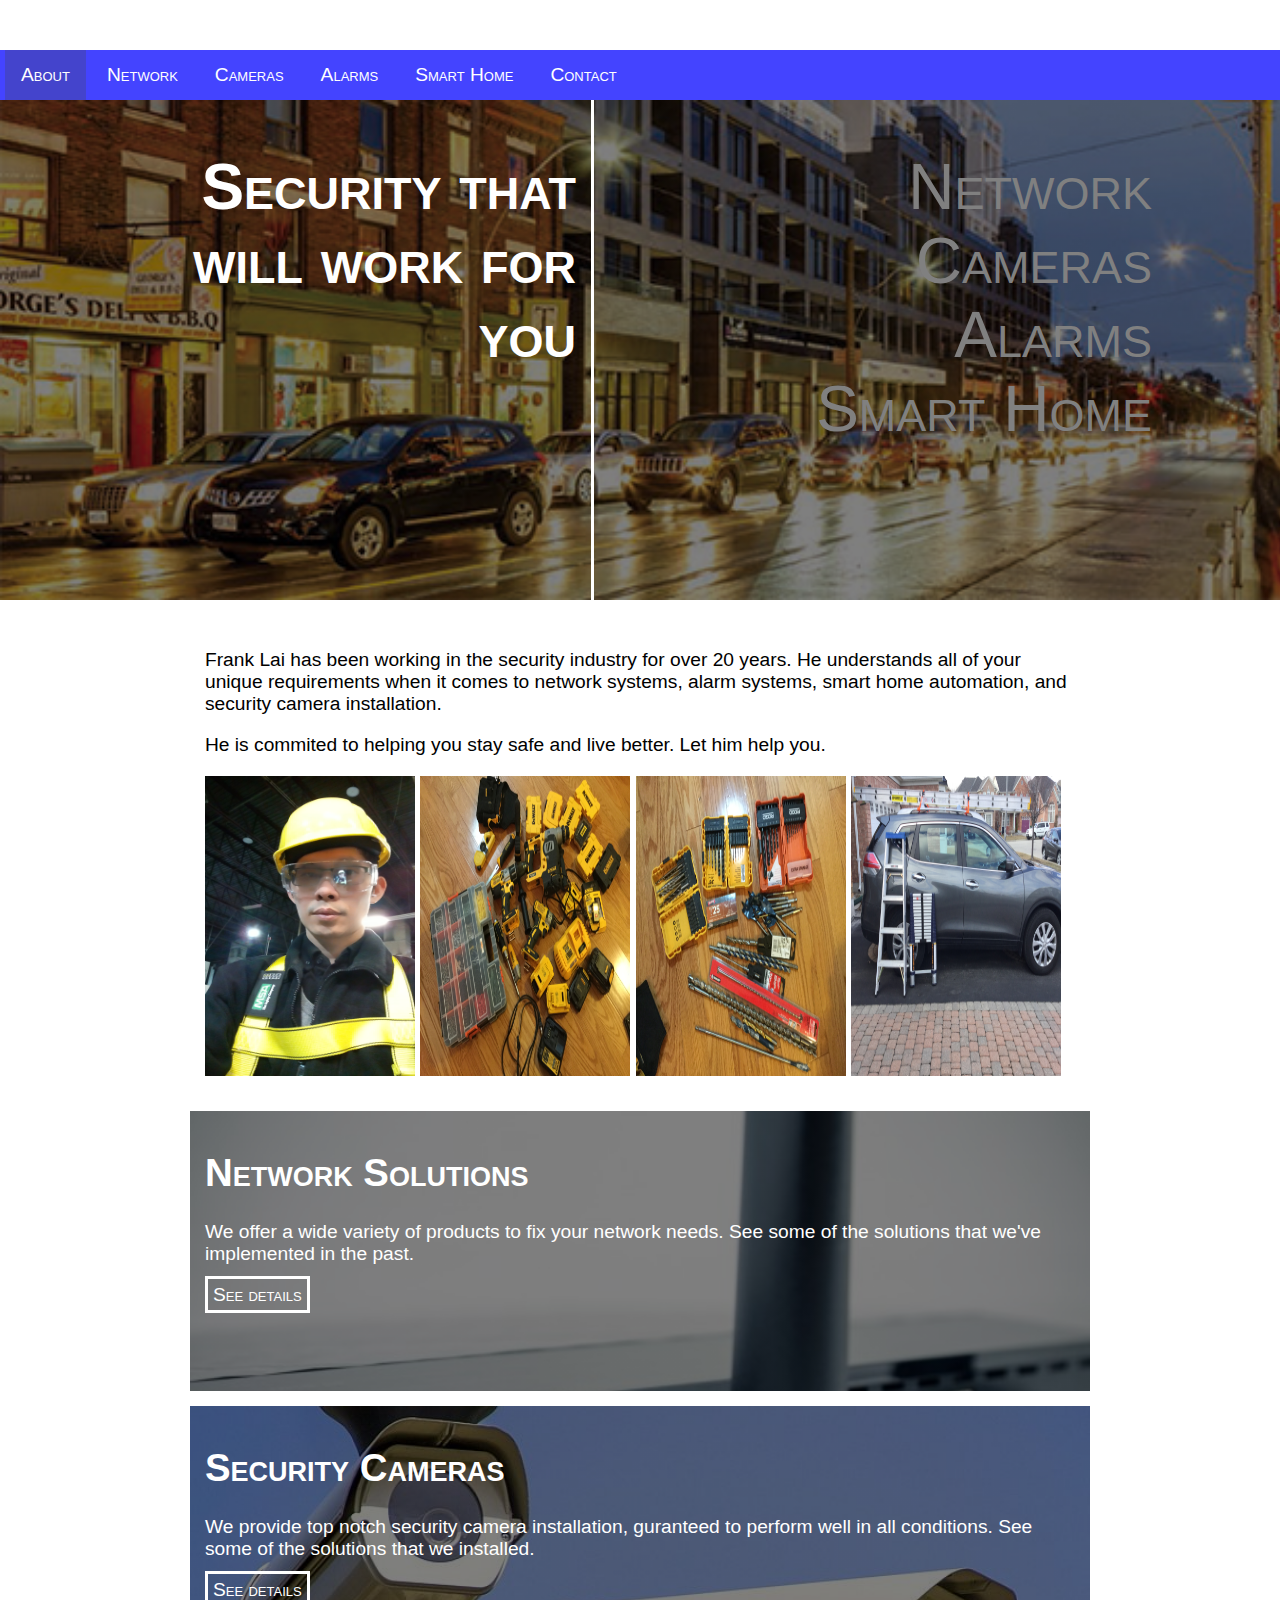
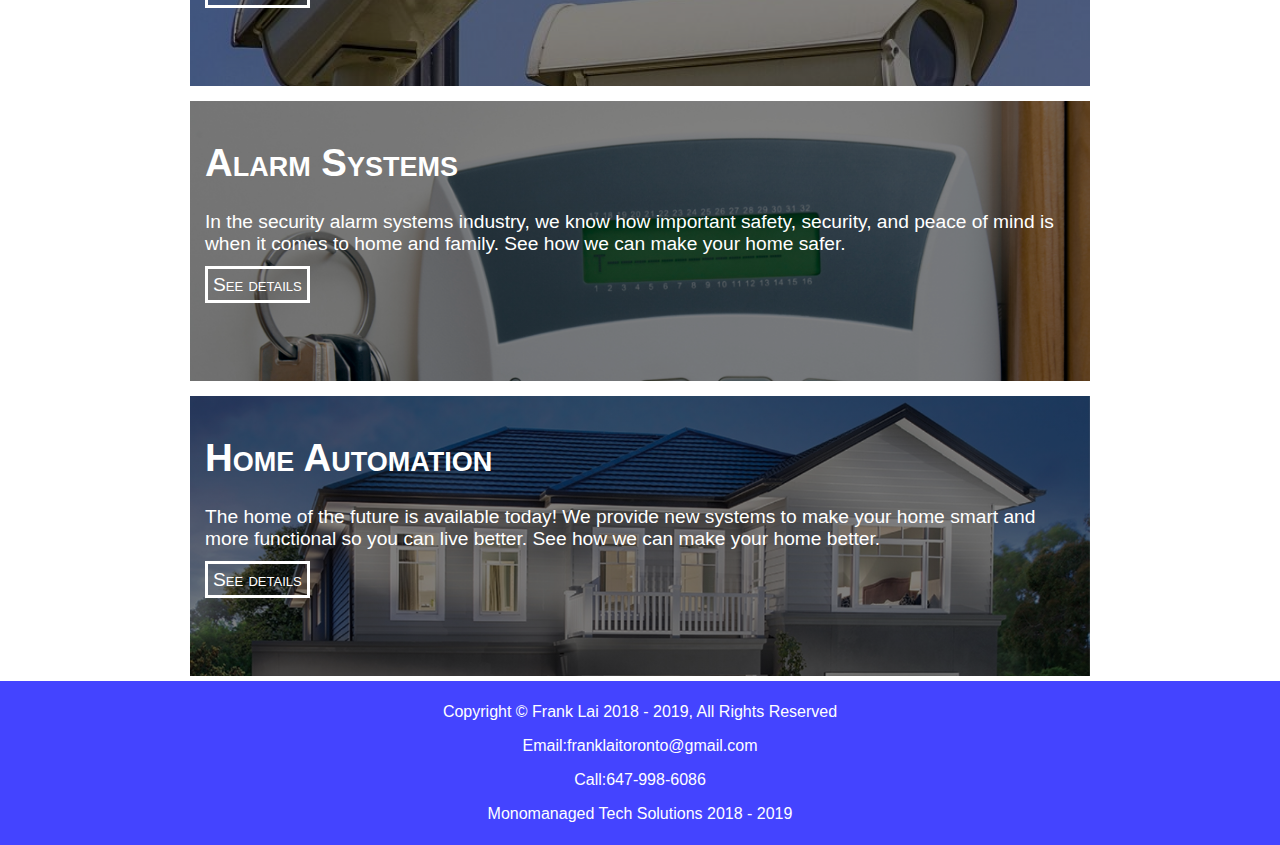
<file: index.html>
<DOCTYPE! html>
<html>
<head>
	<title>Frank Lai</title>
	<link rel="stylesheet" type="text/css" href="style.css">
	<link rel="stylesheet" type="text/css" href="home.css">
	<style>
		
	</style>
</head>
<body>	
	<div class="title">
		<h1>
			<a href="index.html">
				<!-- <img src="TriStarTitleBanner.png" height = "100px" width = "300px"/> -->
			</a>
		</h1>
	</div>
	<!-- Nav Bar -->
	<div class="nav">
		<ul>
			<li class="active"><a href="index.html">About</a></li>
			<li><a href="network.html">Network</a></li>
			<li><a href="camera.html">Cameras</a></li>
			<li><a href="alarm.html">Alarms</a></li>
			<li><a href="smarthome.html">Smart Home</a></li>
			<li><a href="contact.html">Contact</a></li>
		</ul>
	</div>	
	<!-- Title Splash-->
	<div class="titleSplash">
		<div class="titleSplashHead">
			Security that will work for you
		</div>
		<div class="titleSplashTOC">
			<ul>
				<li><a href="#network">Network</a></li>
				<li><a href="#camera">Cameras</a></li>
				<li><a href="#alarm">Alarms</a></li>
				<li><a href="#smarthome">Smart Home</a></li>
			</ul>
		</div>
	</div>
	
	<div class="content">
		
		<div class="contentElement" id="introText">
			<p>
				Frank Lai has been working in the security industry for over 20 years. He understands all of your unique requirements when it comes to 
				network systems, alarm systems, smart home automation, and security camera installation.
			</p>
			<p>
				He is commited to helping you stay safe and live better. Let him help you. 
			</p>
			<img src="franklaiPortrait.jpg" height="300px" width = "210px" style="margin:auto; width:210px;"/>
			<img src="franklaiTools.jpg" height="300px" width = "210px" style="margin:auto; width:210px;"/>
			<img src="franklaiTools2.jpg" height="300px" width = "210px" style="margin:auto; width:210px;"/>
			<img src="franklaiTools3.jpg" height="300px" width = "210px" style="margin:auto; width:210px;"/>
		</div>
		
		
		<div class=".contentElementContainer">
			<div class="contentElement contentElementLeft" id="network">
				<h1>
					Network Solutions
				</h1>
				<p>
					We offer a wide variety of products to fix your network needs. 
					See some of the solutions that we've implemented in the past.
				</p>
				<a class = "learnMoreButton"href="networkexample.html">
					See details
				</a>
			</div>
			<div class="contentElement contentElementRight" id="camera">
				<h1>
					Security Cameras
				</h1>
				<p>
					We provide top notch security camera installation, guranteed to perform well in all conditions. 
					See some of the solutions that we installed.
				</p>
				<a class = "learnMoreButton" href="cameraexample.html">
					See details
				</a>
			</div>
		</div>
		
		<div class=".contentElementContainer">
			<div class="contentElement contentElementLeft" id="alarm">
				<h1>
					Alarm Systems
				</h1>
				<p>
					In the security alarm systems industry, we know how important safety, security, and peace of mind is when it comes to home and family.
					See how we can make your home safer.
				</p>
				<a class = "learnMoreButton" href="alarmexample.html">
					See details
				</a>
			</div>
			<div class="contentElement contentElementRight" id="smarthome">
				<h1>
					Home Automation
				</h1>
				<p>
					The home of the future is available today! We provide new systems to make your home smart and more functional so you can live better.
					See how we can make your home better.
				</p>
				<a class = "learnMoreButton" href="smarthomeexample.html">
					See details
				</a>
			</div>
		</div>
		
	</div><!-- End of Content Bracket -->
	
	<div class="footer">
		<p>Copyright &copy; Frank Lai 2018 - 2019, All Rights Reserved</p>
		<p>Email:<a href="mailto:franklaitoronto@gmail.com">franklaitoronto@gmail.com</a></p>
		<p>Call:<a href="tel:6479986086">647-998-6086</a></p>
		<p>Monomanaged Tech Solutions 2018 - 2019</p>
	</div>
</body>
</html>
</file>
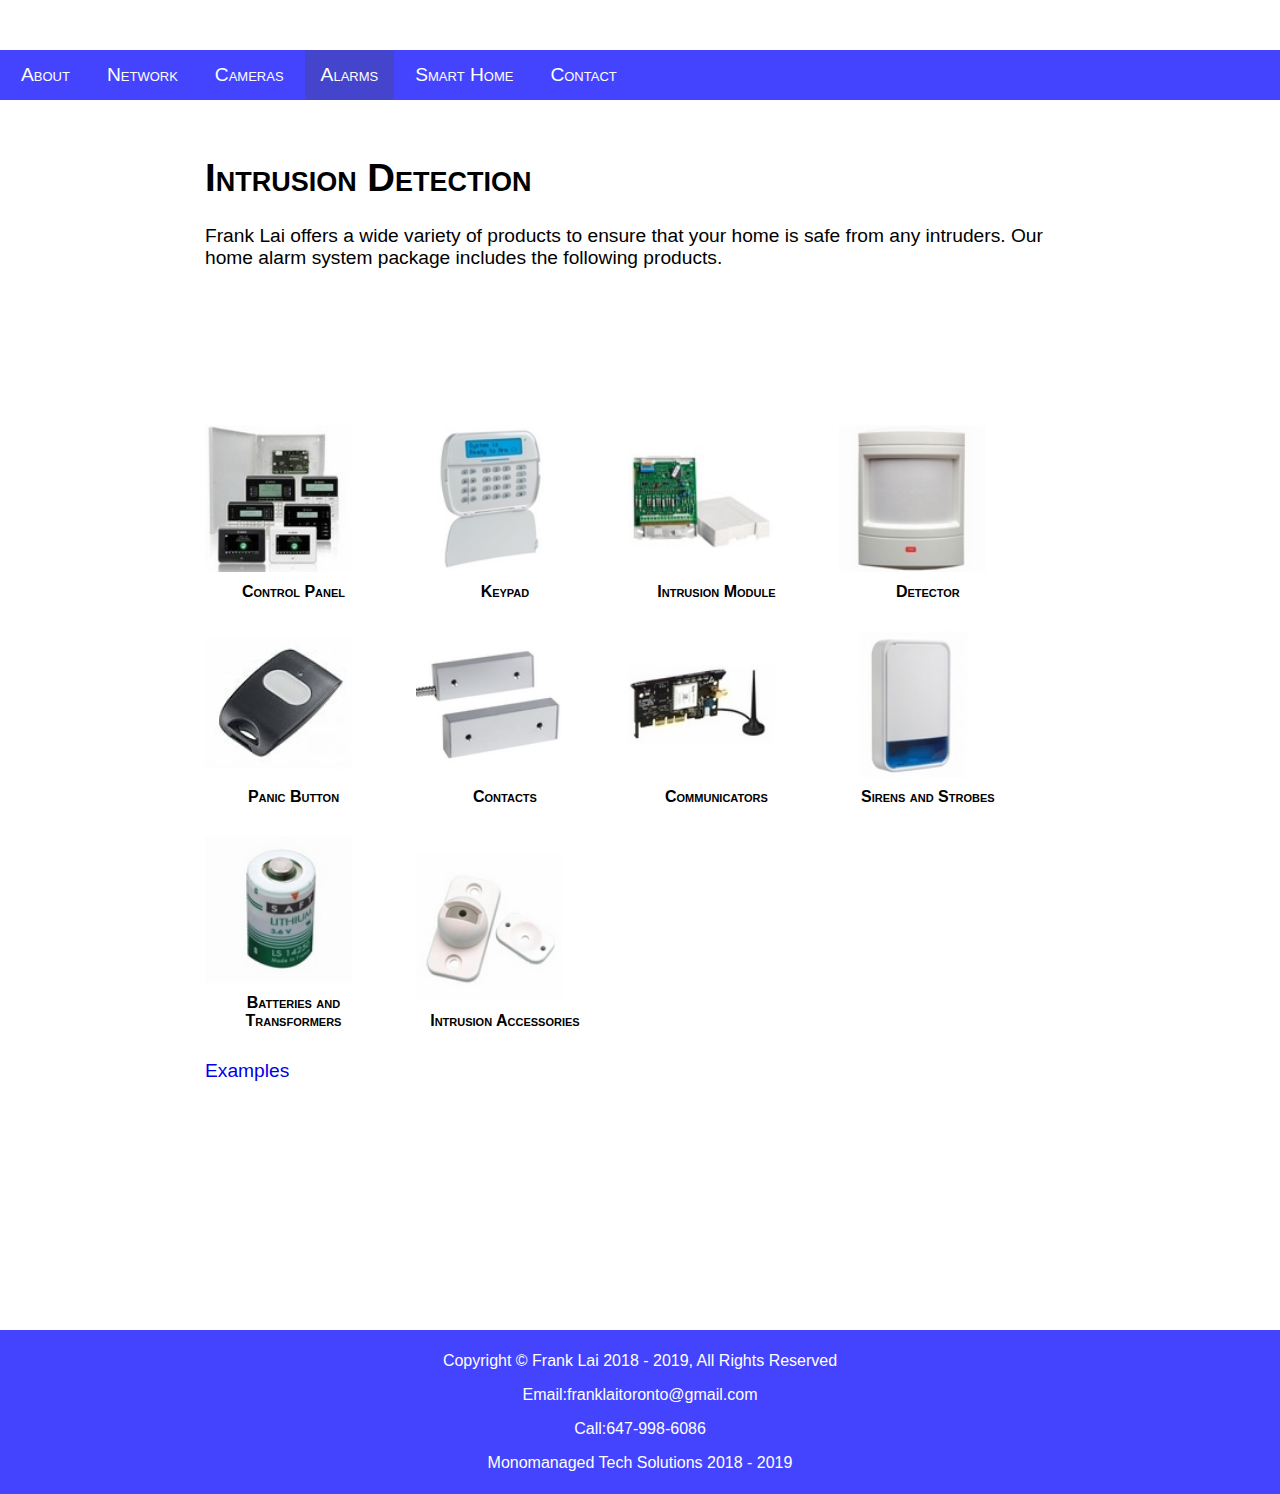
<file: alarm.html>
<DOCTYPE! html>
<html>
<head>
	<title>Frank Lai</title>
	<link rel="stylesheet" type="text/css" href="style.css">
	<style>
		
	</style>
</head>
<body>	
	<div class="title">
		<h1>
			<a href="index.html">
				<!-- <img src="TriStarTitleBanner.png" height = "100px" width = "300px"/> -->
			</a>
		</h1>
	</div>
	<!-- Nav Bar -->
	<div class="nav">
		<ul>
			<li><a href="index.html">About</a></li>
			<li><a href="network.html">Network</a></li>
			<li><a href="camera.html">Cameras</a></li>
			<li class="active"><a href="alarm.html">Alarms</a></li>
			<li><a href="smarthome.html">Smart Home</a></li>
			<li><a href="contact.html">Contact</a></li>
		</ul>
	</div>	
	
	<div class="content">
		<div class="contentElement" style="color:black;">
			<h1>
				Intrusion Detection
			</h1>
			<p>
				Frank Lai offers a wide variety of products to ensure that your home is safe from any intruders.
				Our home alarm system package includes the following products.
			</p>
		</div>
	
		<div class="productMain">
			<img src="productimages/productalarmMain1.jpg" height="147px"width="147px"/>
			<h1>Control Panel</h1>
		</div>
		<div class="productMain">
			<img src="productimages/productalarmMain2.jpg" height="147px"width="147px"/>
			<h1>Keypad</h1>
		</div>
		<div class="productMain">
			<img src="productimages/productalarmMain3.jpg" height="147px"width="147px"/>
			<h1>Intrusion Module</h1>
		</div>
		<div class="productMain">
			<img src="productimages/productalarmMain4.jpg" height="147px"width="147px"/>
			<h1>Detector</h1>
		</div><div class="productMain">
			<img src="productimages/productalarmMain5.jpg" height="147px"width="147px"/>
			<h1>Panic Button</h1>
		</div>
		<div class="productMain">
			<img src="productimages/productalarmMain6.jpg" height="147px"width="147px"/>
			<h1>Contacts</h1>
		</div>
		<div class="productMain">
			<img src="productimages/productalarmMain7.jpg" height="147px"width="147px"/>
			<h1>Communicators</h1>
		</div>
		<div class="productMain">
			<img src="productimages/productalarmMain8.jpg" height="147px"width="147px"/>
			<h1>Sirens and Strobes</h1>
		</div>
		<div class="productMain">
			<img src="productimages/productalarmMain9.jpg" height="147px"width="147px"/>
			<h1>Batteries and Transformers</h1>
		</div>
		<div class="productMain">
			<img src="productimages/productalarmMain10.jpg" height="147px"width="147px"/>
			<h1>Intrusion Accessories</h1>
		</div>
		<div class="contentElement">
			<a href="alarmexample.html">Examples</a>
		</div>
	</div><!-- End of Content Bracket -->
	
	<div class="footer">
		<p>Copyright &copy; Frank Lai 2018 - 2019, All Rights Reserved</p>
		<p>Email:<a href="mailto:franklaitoronto@gmail.com">franklaitoronto@gmail.com</a></p>
		<p>Call:<a href="tel:6479986086">647-998-6086</a></p>
		<p>Monomanaged Tech Solutions 2018 - 2019</p>
	</div>
</body>
</html>
</file>
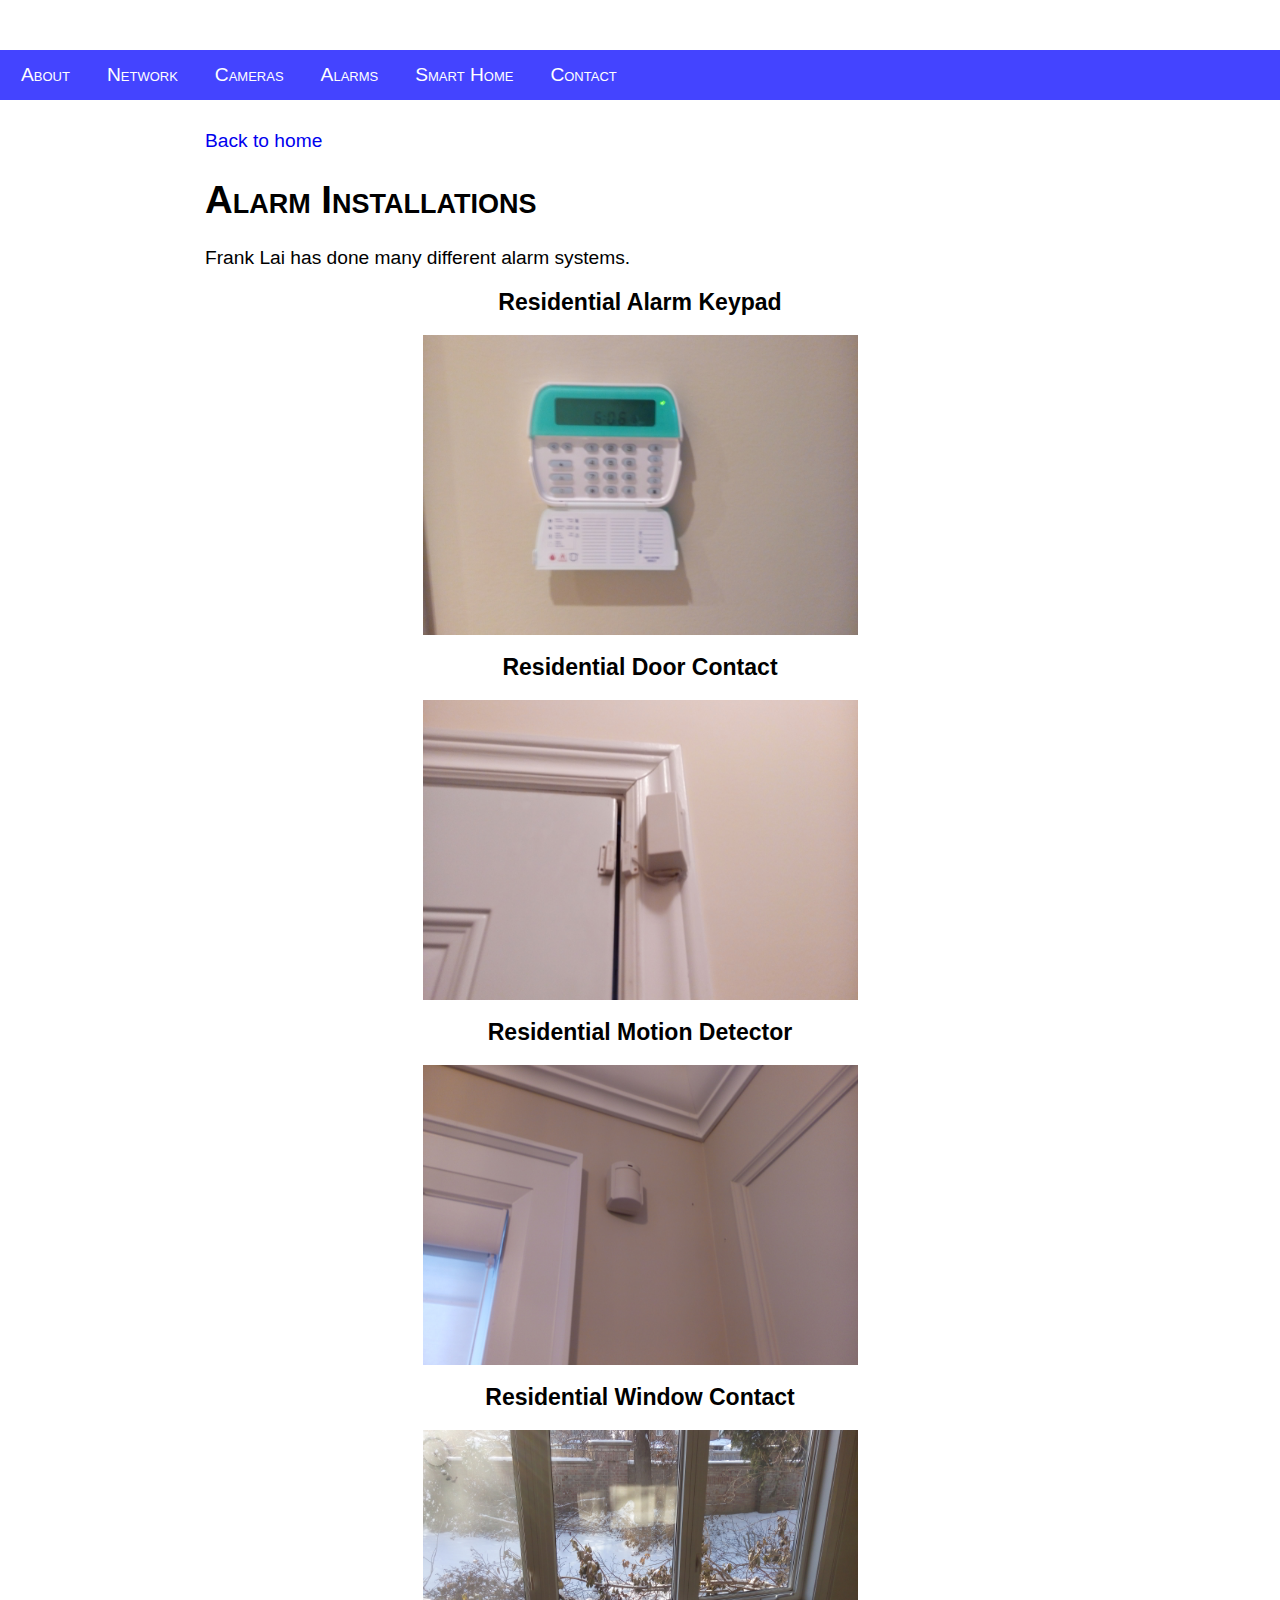
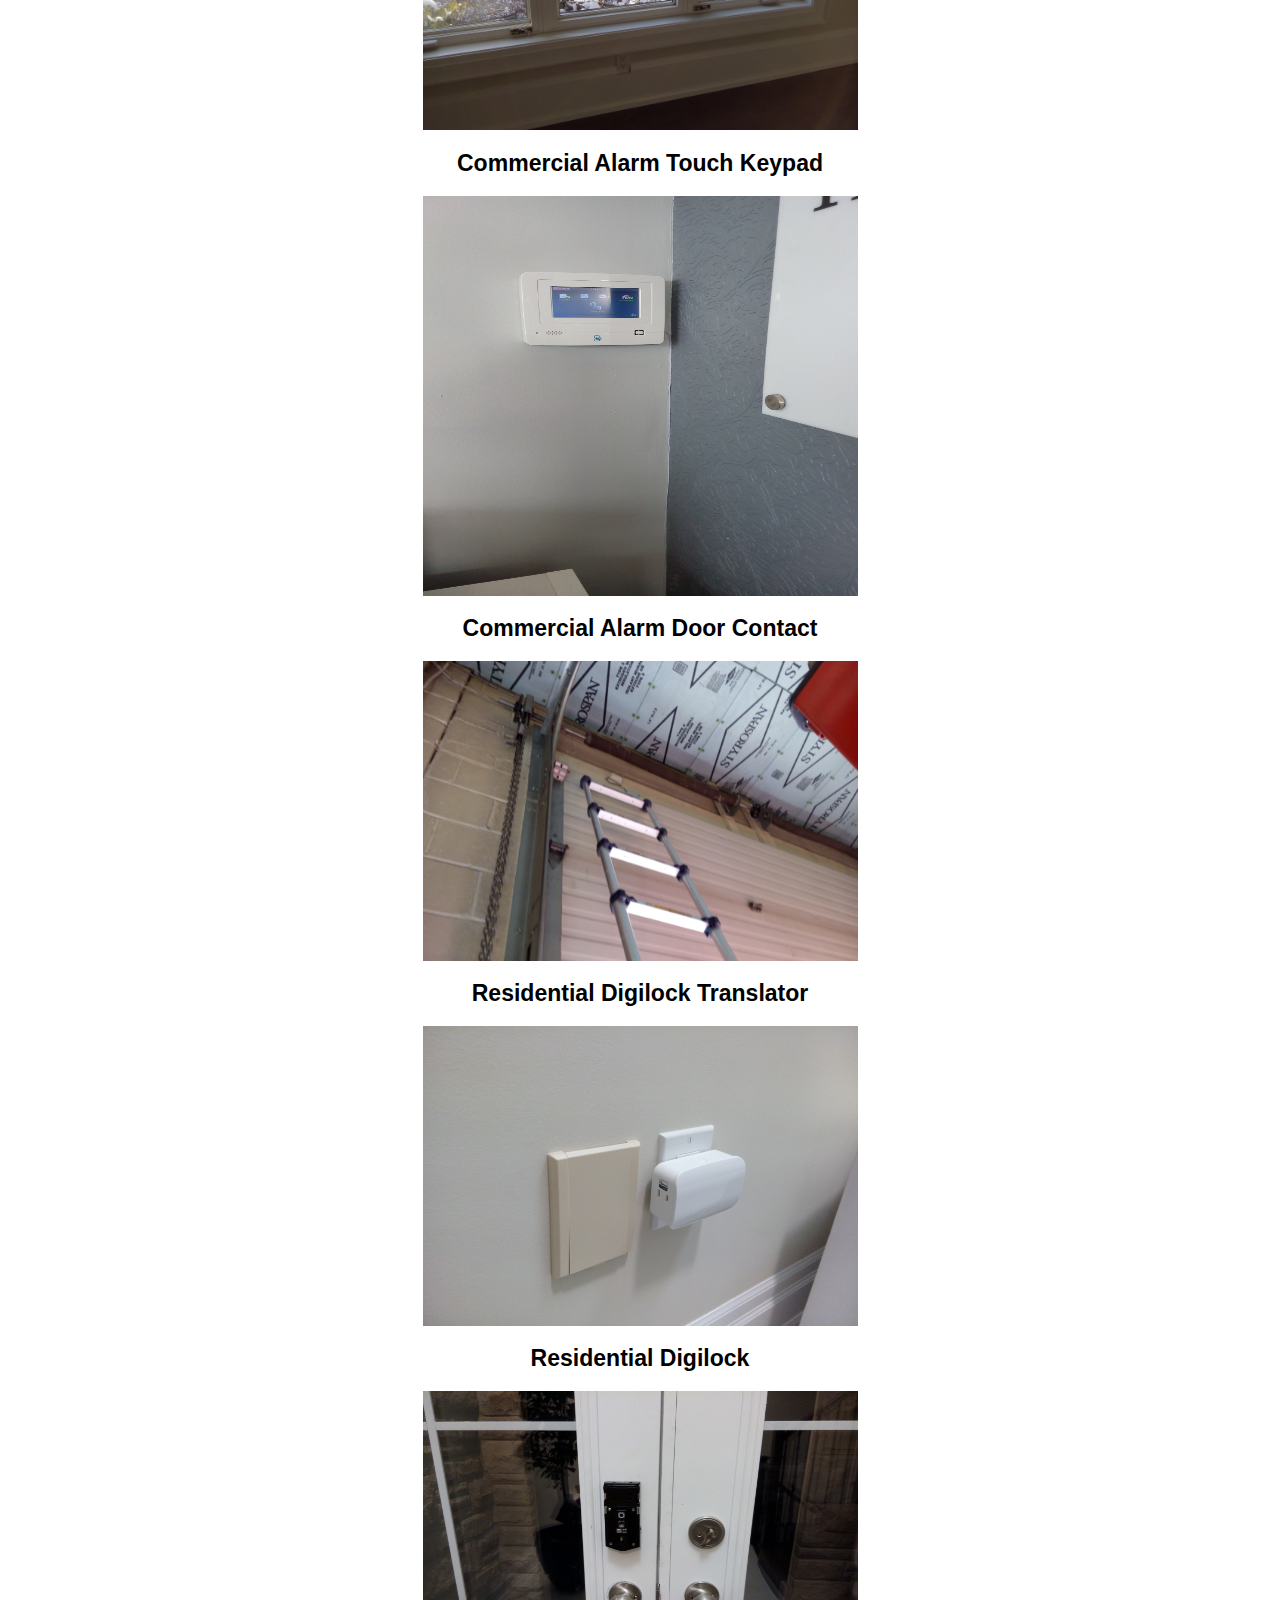
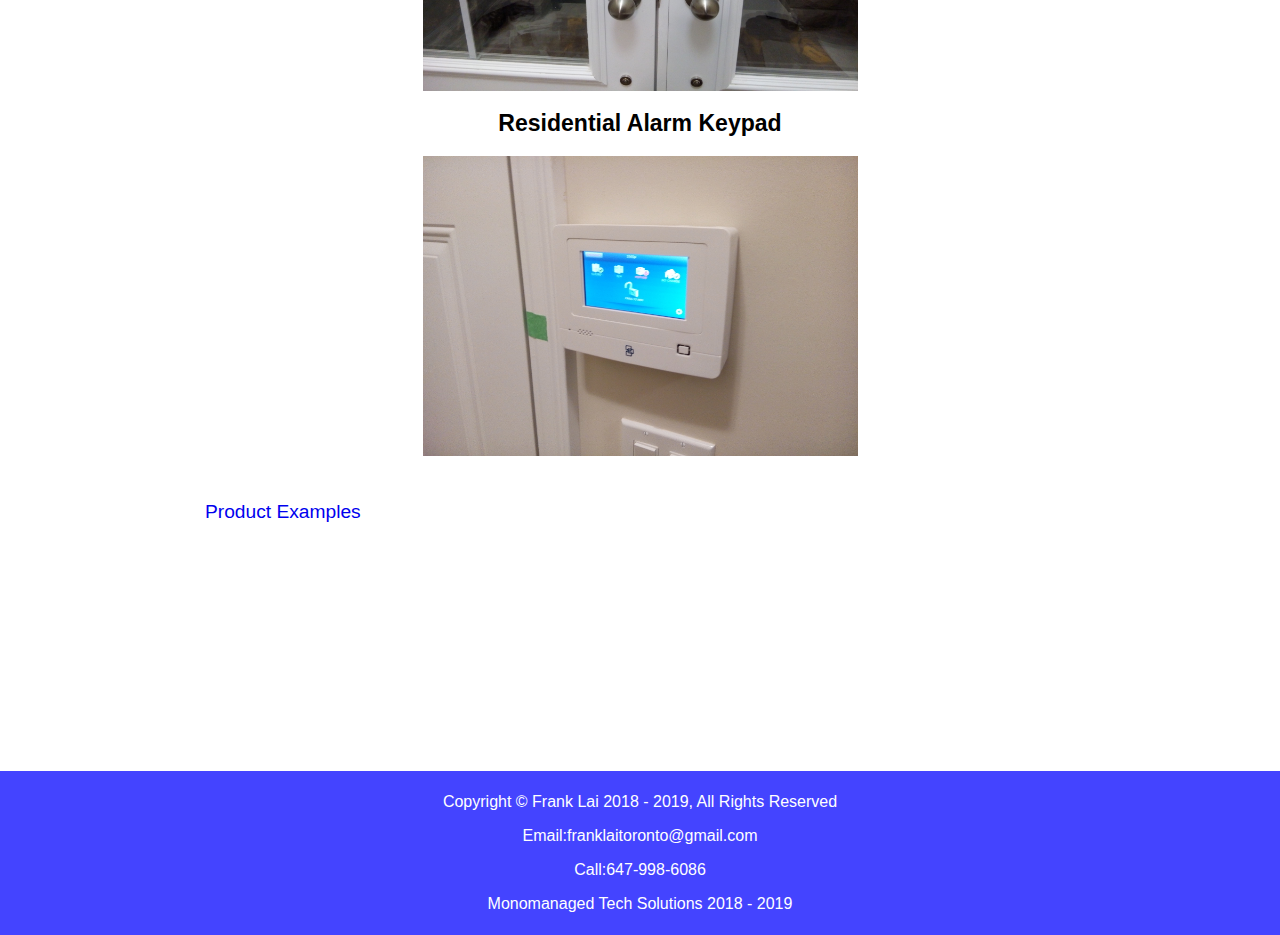
<file: alarmexample.html>
<DOCTYPE! html>
<html>
<head>
	<title>Frank Lai</title>
	<link rel="stylesheet" type="text/css" href="style.css">
	<style>
		
	</style>
</head>
<body>	
	<div class="title">
		<h1>
			<a href="index.html">
				<!-- <img src="TriStarTitleBanner.png" height = "100px" width = "300px"/> -->
			</a>
		</h1>
	</div>
	<!-- Nav Bar -->
	<div class="nav">
		<ul>
			<li><a href="index.html">About</a></li>
			<li><a href="network.html">Network</a></li>
			<li><a href="camera.html">Cameras</a></li>
			<li><a href="alarm.html">Alarms</a></li>
			<li><a href="smarthome.html">Smart Home</a></li>
			<li><a href="contact.html">Contact</a></li>
		</ul>
	</div>	
	
	<div class="content">
		
		<div class="contentElement" style="color:black;">
			<a href="index.html">Back to home</a>
			<h1>
				Alarm Installations
			</h1>
			<p>
				Frank Lai has done many different alarm systems. 
			</p>
			<div class="imageBox">
				<h2>Residential Alarm Keypad</h2>
				<img src="contentimages/alarmex1.jpg" height="300px"width="100%"/>
			</div>
			<div class="imageBox">
				<h2>Residential Door Contact</h2>
				<img src="contentimages/alarmex2.jpg" height="300px"width="100%"/>
			</div>
			<div class="imageBox">
				<h2>Residential Motion Detector</h2>
				<img src="contentimages/alarmex3.jpg" height="300px"width="100%"/>
			</div>
			<div class="imageBox">
				<h2>Residential Window Contact</h2>
				<img src="contentimages/alarmex4.jpg" height="300px"width="100%"/>
			</div>
			<div class="imageBox">
				<h2>Commercial Alarm Touch Keypad</h2>
				<img src="contentimages/alarmex5.jpg" height="400px"width="100%"/>
			</div>
			<div class="imageBox">
				<h2>Commercial Alarm Door Contact</h2>
				<img src="contentimages/alarmex6.jpg" height="300px"width="100%"/>
			</div>
			<div class="imageBox">
				<h2>Residential Digilock Translator</h2>
				<img src="contentimages/alarmex7.jpg" height="300px"width="100%"/>
			</div>
			<div class="imageBox">
				<h2>Residential Digilock</h2>
				<img src="contentimages/alarmex8.jpg" height="300px"width="100%"/>
			</div>
			<div class="imageBox">
				<h2>Residential Alarm Keypad</h2>
				<img src="contentimages/alarmex9.jpg" height="300px"width="100%"/>
			</div>
		</div>
		
		<div class="contentElement">
			<a href="alarm.html">Product Examples</a>
		</div>
	</div><!-- End of Content Bracket -->
	
	<div class="footer">
		<p>Copyright &copy; Frank Lai 2018 - 2019, All Rights Reserved</p>
		<p>Email:<a href="mailto:franklaitoronto@gmail.com">franklaitoronto@gmail.com</a></p>
		<p>Call:<a href="tel:6479986086">647-998-6086</a></p>
		<p>Monomanaged Tech Solutions 2018 - 2019</p>
	</div>
</body>
</html>
</file>
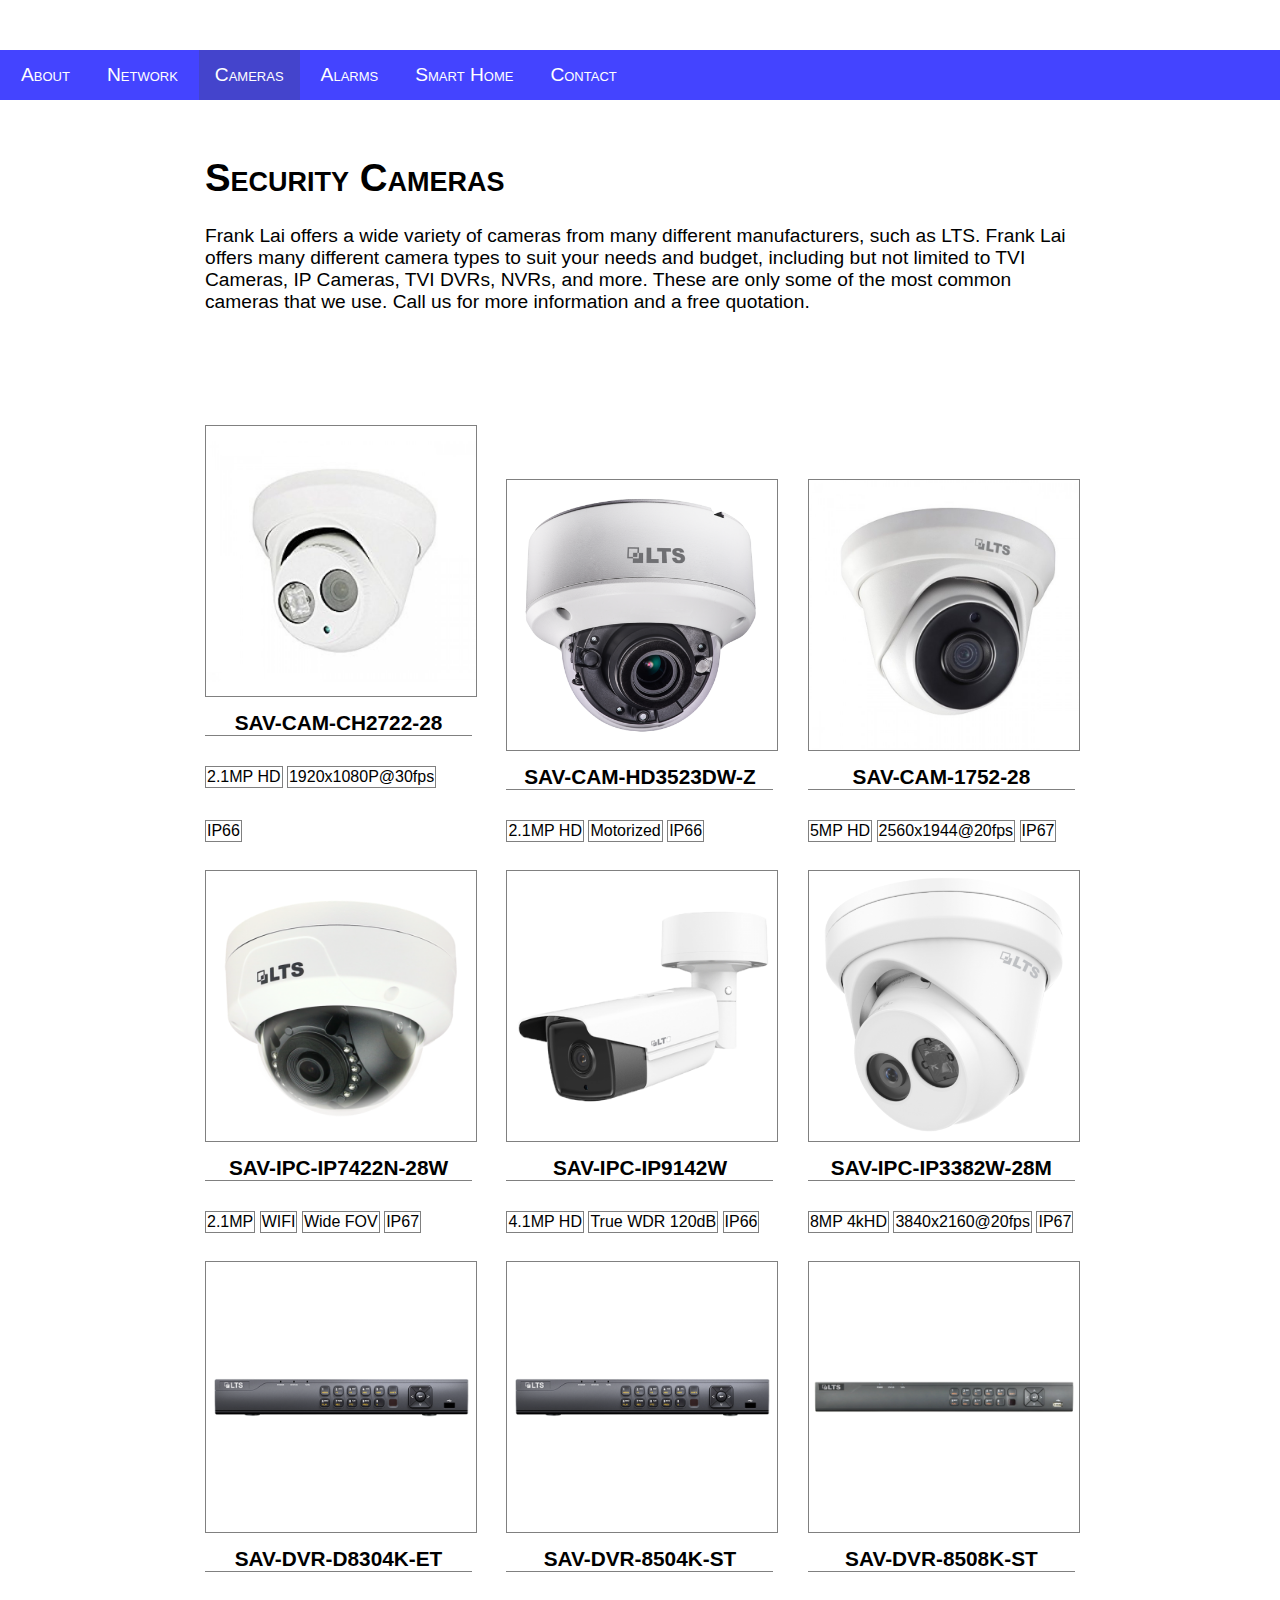
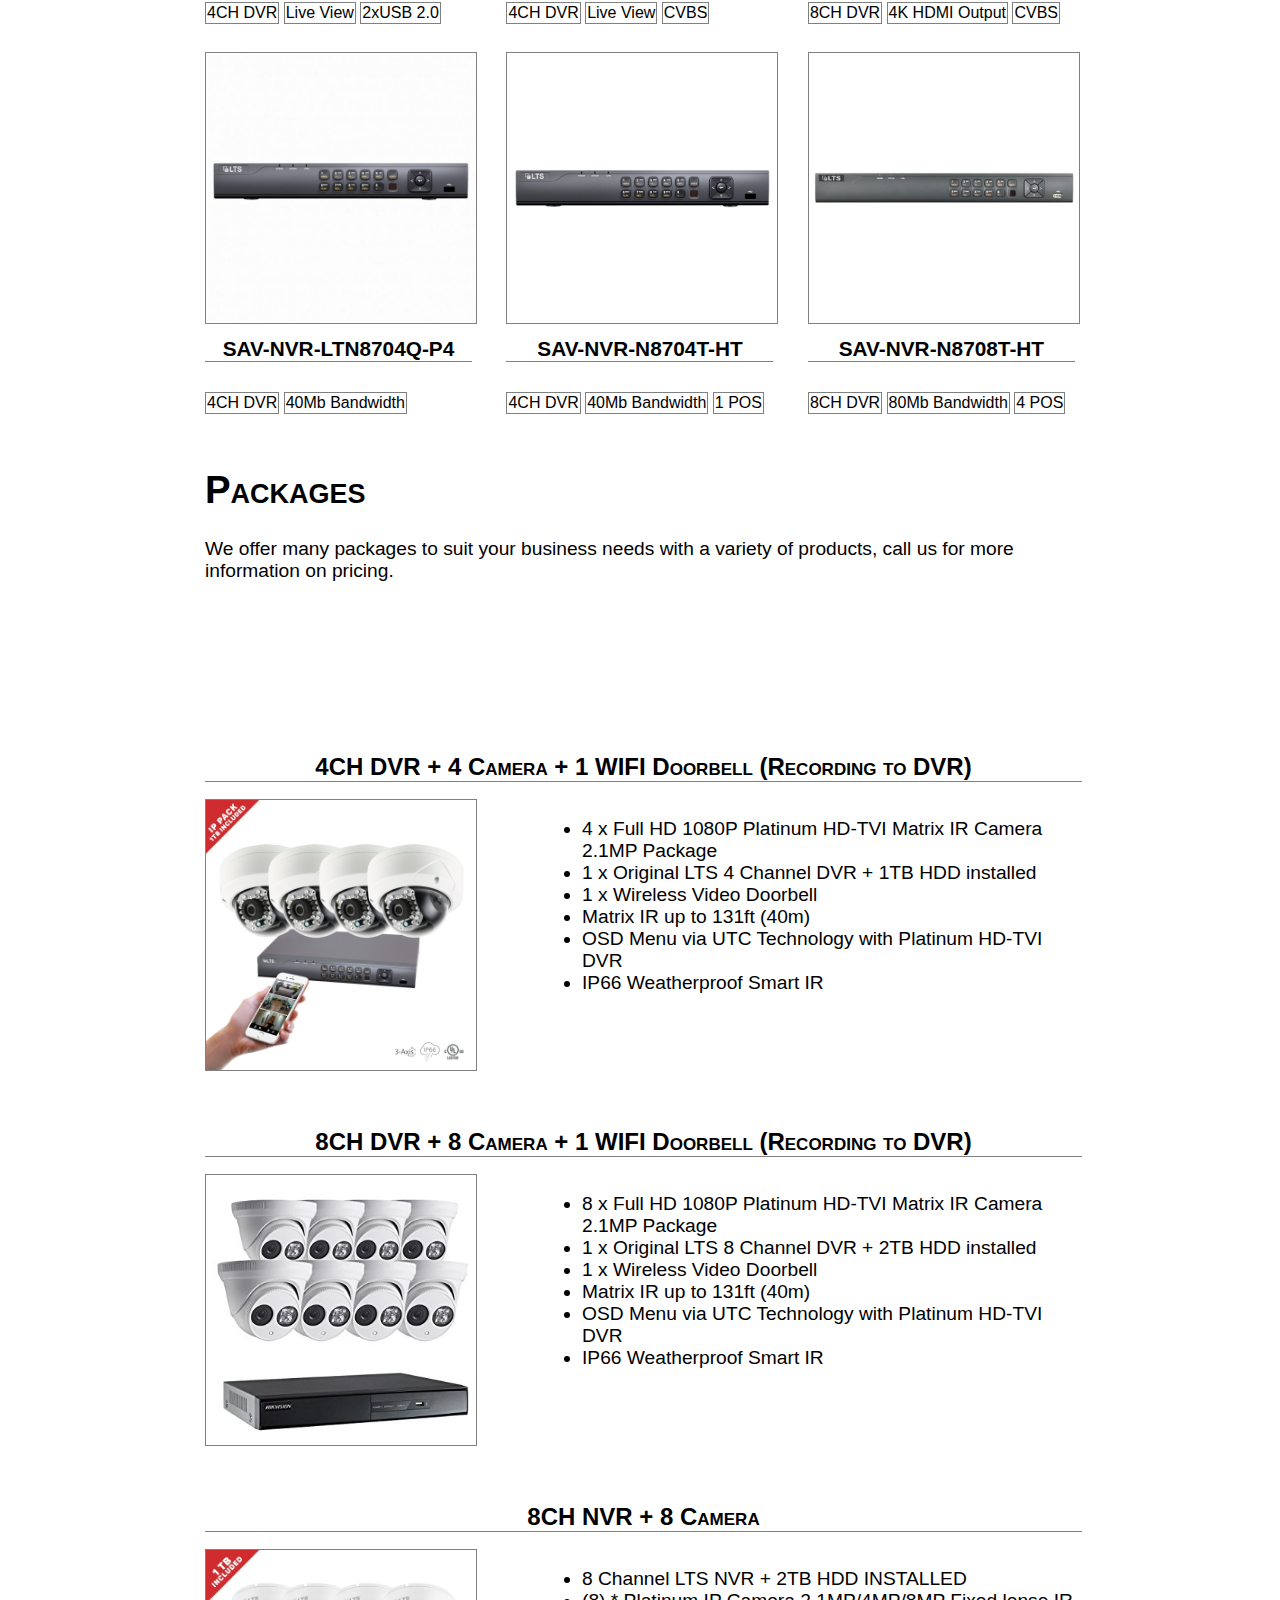
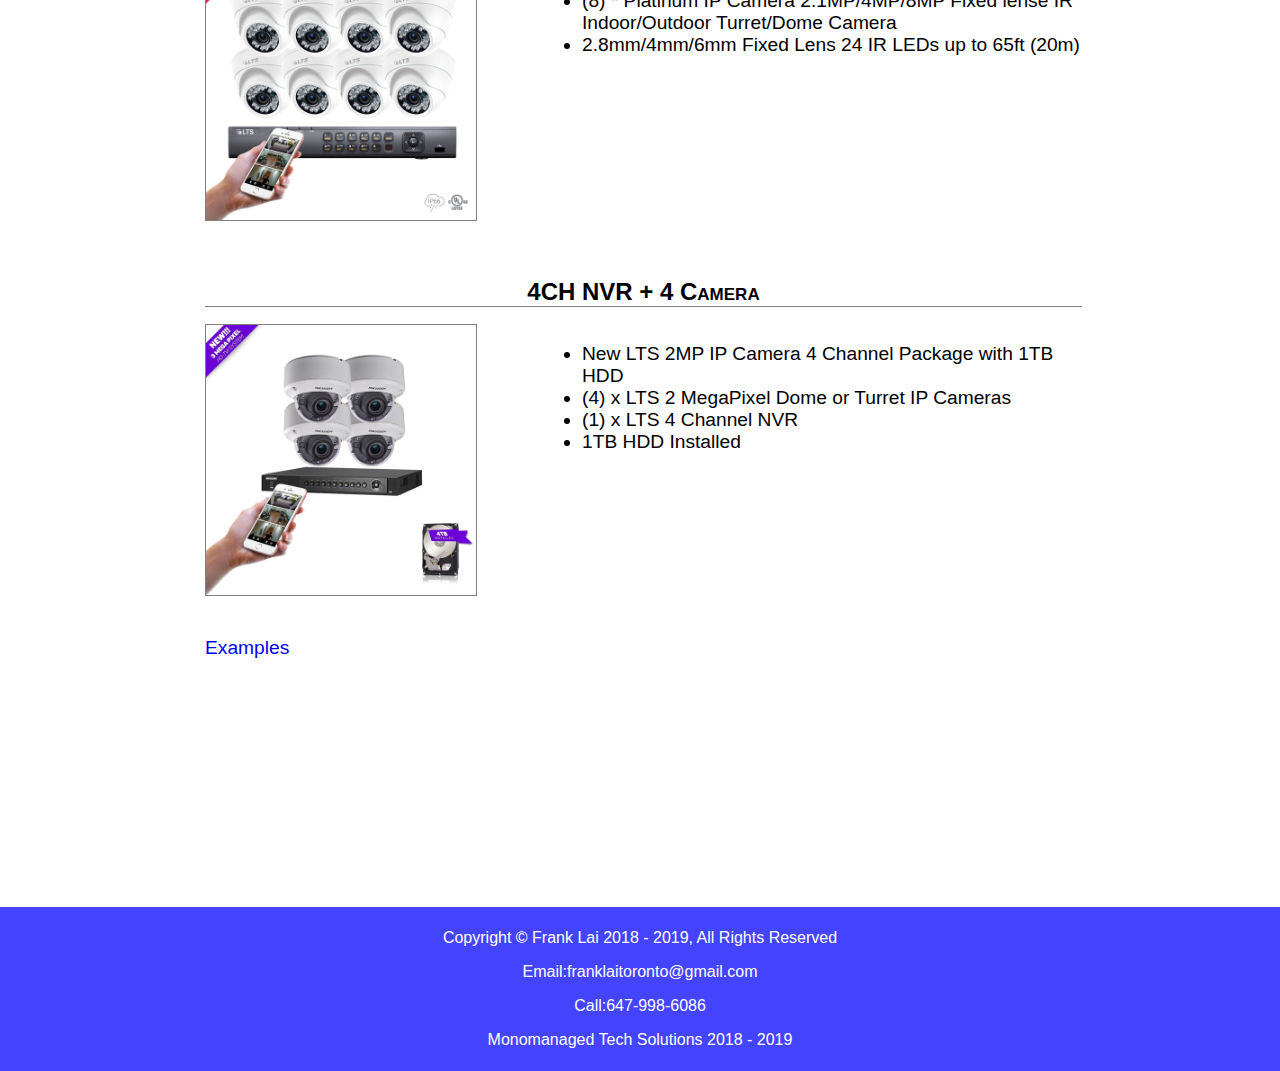
<file: camera.html>
<DOCTYPE! html>
<html>
<head>
	<title>Frank Lai</title>
	<link rel="stylesheet" type="text/css" href="style.css">
	<style>
		
	</style>
</head>
<body>	
	<div class="title">
		<h1>
			<a href="index.html">
				<!-- <img src="TriStarTitleBanner.png" height = "100px" width = "300px"/> -->
			</a>
		</h1>
	</div>
	<!-- Nav Bar -->
	<div class="nav">
		<ul>
			<li><a href="index.html">About</a></li>
			<li><a href="network.html">Network</a></li>
			<li class="active"><a href="camera.html">Cameras</a></li>
			<li><a href="alarm.html">Alarms</a></li>
			<li><a href="smarthome.html">Smart Home</a></li>
			<li><a href="contact.html">Contact</a></li>
		</ul>
	</div>	
	
	<div class="content">
	
		<div class="contentElement" style="color:black;">
			<h1>
				Security Cameras
			</h1>
			<p>
				Frank Lai offers a wide variety of cameras from many different manufacturers, such as LTS. 
				Frank Lai offers many different camera types to suit your needs and budget, including but not limited to
				TVI Cameras, IP Cameras, TVI DVRs, NVRs, and more.
				These are only some of the most common cameras that we use. Call us for more information and a free quotation.
			</p>
		</div>
	
		<div class="productElementContainer">
			<div class="productElement">
				<img src="productimages/productcamera1.jpg" height="270px"width="270px"/>
				<h1>SAV-CAM-CH2722-28</h1>
				<div class="productAttributeContainer">
					<p class="productAttribute">2.1MP HD</p>
					<p class="productAttribute">1920x1080P@30fps</p>
					<p class="productAttribute">IP66</p>
				</div>
			</div>
			<div class="productElement">
				<img src="productimages/productcamera2.png" height="270px"width="270px"/>
				<h1>SAV-CAM-HD3523DW-Z</h1>
				<div class="productAttributeContainer">
					<p class="productAttribute">2.1MP HD</p>
					<p class="productAttribute">Motorized</p>
					<p class="productAttribute">IP66</p>
				</div>
			</div>
			<div class="productElement">
				<img src="productimages/productcamera3.jpg" height="270px"width="270px"/>
				<h1>SAV-CAM-1752-28</h1>
				<div class="productAttributeContainer">
					<p class="productAttribute">5MP HD</p>
					<p class="productAttribute">2560x1944@20fps</p>
					<p class="productAttribute">IP67</p>
				</div>
			</div>
		</div>
		
		<div class="productElementContainer">
			<div class="productElement">
				<img src="productimages/productcamera4.png" height="270px"width="270px"/>
				<h1>SAV-IPC-IP7422N-28W</h1>
				<div class="productAttributeContainer">
					<p class="productAttribute">2.1MP</p>
					<p class="productAttribute">WIFI</p>
					<p class="productAttribute">Wide FOV</p>
					<p class="productAttribute">IP67</p>
				</div>
			</div>
			<div class="productElement">
				<img src="productimages/productcamera5.png" height="270px"width="270px"/>
				<h1>SAV-IPC-IP9142W</h1>
				<div class="productAttributeContainer">
					<p class="productAttribute">4.1MP HD</p>
					<p class="productAttribute">True WDR 120dB</p>
					<p class="productAttribute">IP66</p>
				</div>
			</div>
			<div class="productElement">
				<img src="productimages/productcamera6.png" height="270px"width="270px"/>
				<h1>SAV-IPC-IP3382W-28M</h1>
				<div class="productAttributeContainer">
					<p class="productAttribute">8MP 4kHD</p>
					<p class="productAttribute">3840x2160@20fps</p>
					<p class="productAttribute">IP67</p>
				</div>
			</div>
		</div>
		
		<div class="productElementContainer">
			<div class="productElement">
				<img src="productimages/productcamera7.png" height="270px"width="270px"/>
				<h1>SAV-DVR-D8304K-ET</h1>
				<div class="productAttributeContainer">
					<p class="productAttribute">4CH DVR</p>
					<p class="productAttribute">Live View</p>
					<p class="productAttribute">2xUSB 2.0</p>
				</div>
			</div>
			<div class="productElement">
				<img src="productimages/productcamera8.png" height="270px"width="270px"/>
				<h1>SAV-DVR-8504K-ST</h1>
				<div class="productAttributeContainer">
					<p class="productAttribute">4CH DVR</p>
					<p class="productAttribute">Live View</p>
					<p class="productAttribute">CVBS</p>
				</div>
			</div>
			<div class="productElement">
				<img src="productimages/productcamera9.png" height="270px"width="270px"/>
				<h1>SAV-DVR-8508K-ST</h1>
				<div class="productAttributeContainer">
					<p class="productAttribute">8CH DVR</p>
					<p class="productAttribute">4K HDMI Output</p>
					<p class="productAttribute">CVBS</p>
				</div>
			</div>
		</div>
		
		<div class="productElementContainer">
			<div class="productElement">
				<img src="productimages/productcamera10.jpg" height="270px"width="270px"/>
				<h1>SAV-NVR-LTN8704Q-P4</h1>
				<div class="productAttributeContainer">
					<p class="productAttribute">4CH DVR</p>
					<p class="productAttribute">40Mb Bandwidth</p>
				</div>
			</div>
			<div class="productElement">
				<img src="productimages/productcamera11.png" height="270px"width="270px"/>
				<h1>SAV-NVR-N8704T-HT</h1>
				<div class="productAttributeContainer">
					<p class="productAttribute">4CH DVR</p>
					<p class="productAttribute">40Mb Bandwidth</p>
					<p class="productAttribute">1 POS</p>
				</div>
			</div>
			<div class="productElement">
				<img src="productimages/productcamera12.png" height="270px"width="270px"/>
				<h1>SAV-NVR-N8708T-HT</h1>
				<div class="productAttributeContainer">
					<p class="productAttribute">8CH DVR</p>
					<p class="productAttribute">80Mb Bandwidth</p>
					<p class="productAttribute">4 POS</p>
				</div>
			</div>
		</div>
		
		<div class="contentElement" style="color:black">
			<h1>
				Packages 
			</h1>
			<p>
				We offer many packages to suit your business needs with a variety of products,
				call us for more information on pricing.
			</p>
		</div>
		
		<div class="productElementContainer">
			<div class="productElementWide">
				<h1>
					4CH DVR + 4 Camera + 1 WIFI Doorbell (Recording to DVR)
				</h1>
				<img src="productimages/productcameraPackage1.jpg" height="270px"width="270px"/>
				<ul>
					<li>4 x Full HD 1080P Platinum HD-TVI Matrix IR Camera 2.1MP Package</li>
					<li>1 x Original LTS 4 Channel DVR + 1TB HDD installed</li>
					<li>1 x Wireless Video Doorbell</li>
					<li>Matrix IR up to 131ft (40m)</li>
					<li>OSD Menu via UTC Technology with Platinum HD-TVI DVR</li>
					<li>IP66 Weatherproof Smart IR</li>				
				</ul>
			</div>
		</div>
		<div class="productElementContainer">
			<div class="productElementWide">
				<h1>
					8CH DVR + 8 Camera + 1 WIFI Doorbell (Recording to DVR)
				</h1>
				<img src="productimages/productcameraPackage2.jpg" height="270px"width="270px"/>
				<ul>
					<li>8 x Full HD 1080P Platinum HD-TVI Matrix IR Camera 2.1MP Package</li>
					<li>1 x Original LTS 8 Channel DVR + 2TB HDD installed</li>
					<li>1 x Wireless Video Doorbell</li>
					<li>Matrix IR up to 131ft (40m)</li>
					<li>OSD Menu via UTC Technology with Platinum HD-TVI DVR</li>
					<li>IP66 Weatherproof Smart IR</li>
				</ul>
			</div>
		</div>
		<div class="productElementContainer">
			<div class="productElementWide">
				<h1>
					8CH NVR + 8 Camera
				</h1>
				<img src="productimages/productcameraPackage3.jpg" height="270px"width="270px"/>
				<ul>
					<li> 8 Channel LTS NVR  + 2TB HDD INSTALLED</li>
					<li>(8) * Platinum IP Camera 2.1MP/4MP/8MP Fixed lense IR Indoor/Outdoor Turret/Dome Camera</li>
					<li>2.8mm/4mm/6mm Fixed Lens 24 IR LEDs up to 65ft (20m)</li>
				</ul>
			</div>
		</div>
		<div class="productElementContainer">
			<div class="productElementWide">
				<h1>
					4CH NVR + 4 Camera
				</h1>
				<img src="productimages/productcameraPackage4.jpg" height="270px"width="270px"/>
				<ul>
					<li>New LTS 2MP IP Camera 4 Channel Package with 1TB HDD</li>
					<li>(4) x LTS 2 MegaPixel Dome or Turret IP Cameras</li>
					<li>(1) x LTS 4 Channel NVR</li>
					<li>1TB HDD Installed</li>
				</ul>
			</div>
		</div>
		
		<div class="contentElement">
			<a href="cameraexample.html">Examples</a>
		</div>
	</div> <!-- end of product element container -->
	
	<div class="footer">
		<p>Copyright &copy; Frank Lai 2018 - 2019, All Rights Reserved</p>
		<p>Email:<a href="mailto:franklaitoronto@gmail.com">franklaitoronto@gmail.com</a></p>
		<p>Call:<a href="tel:6479986086">647-998-6086</a></p>
		<p>Monomanaged Tech Solutions 2018 - 2019</p>
	</div>
</body>
</html>
</file>
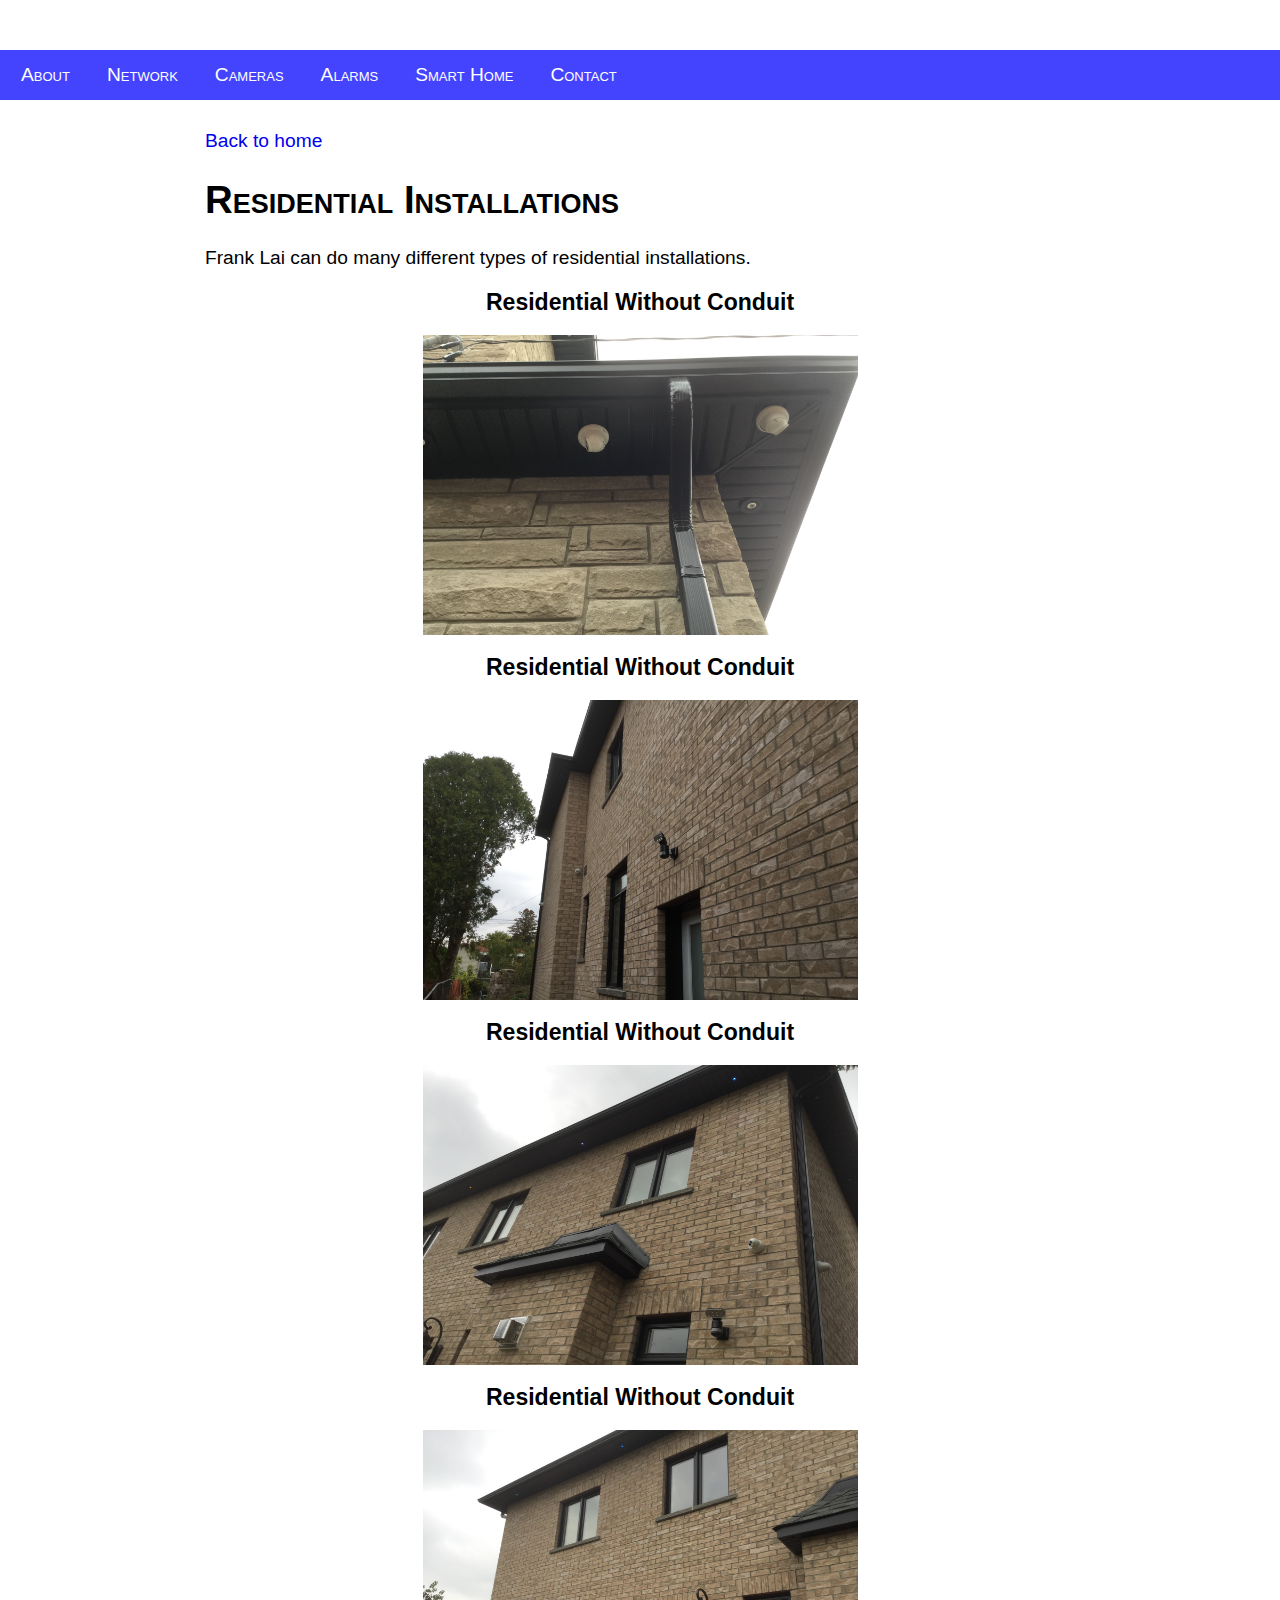
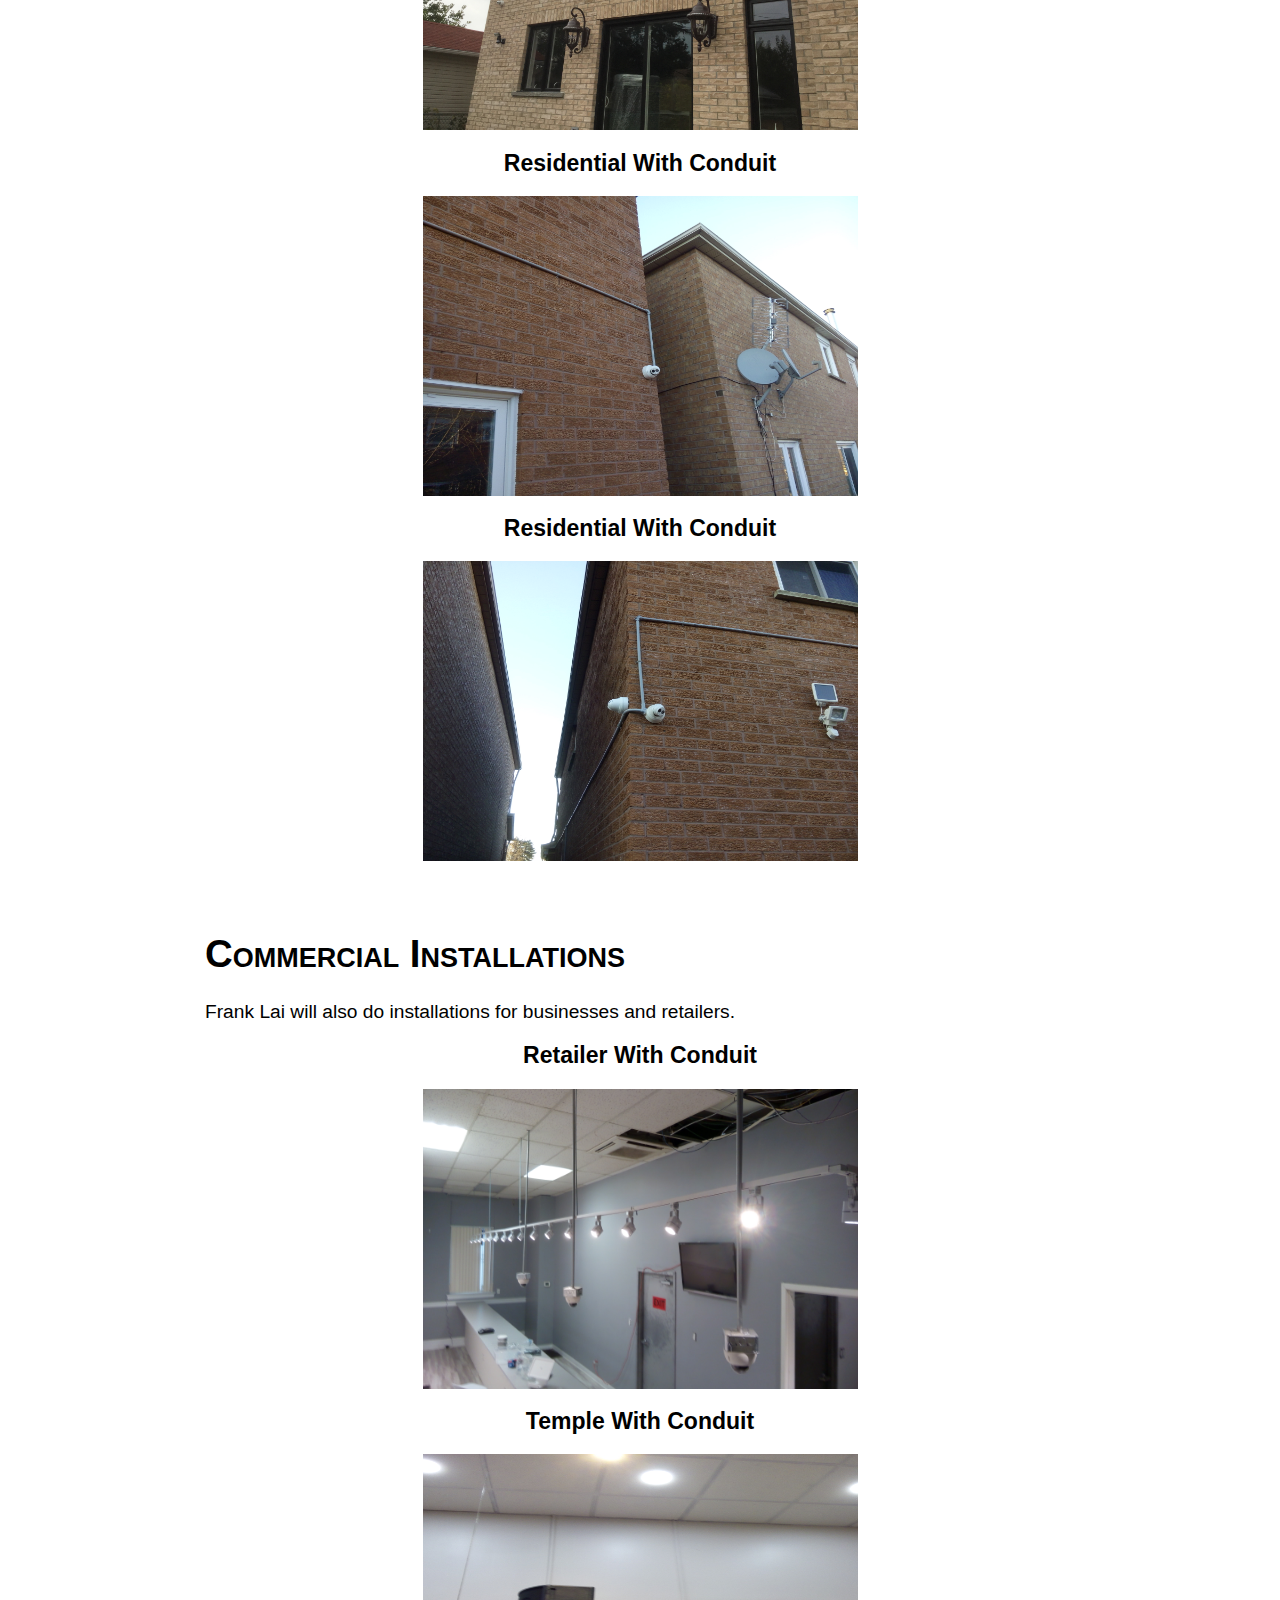
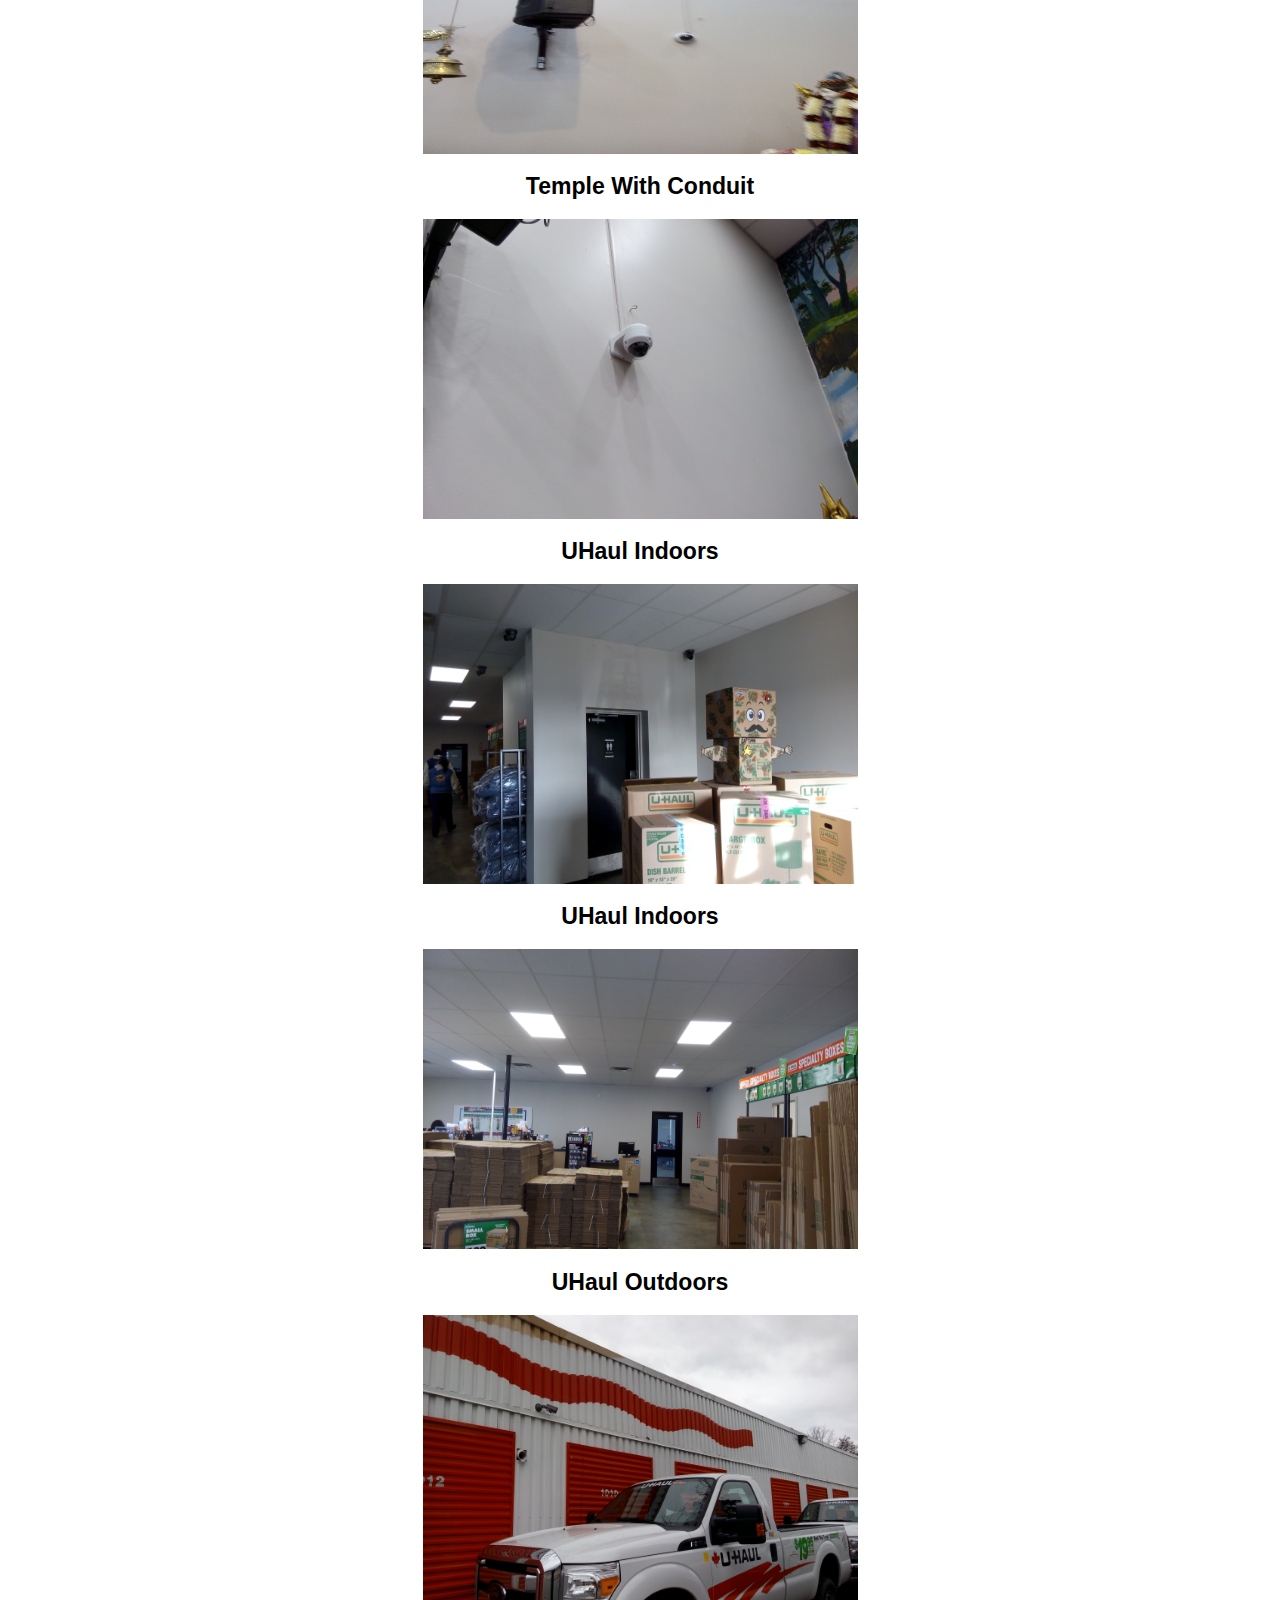
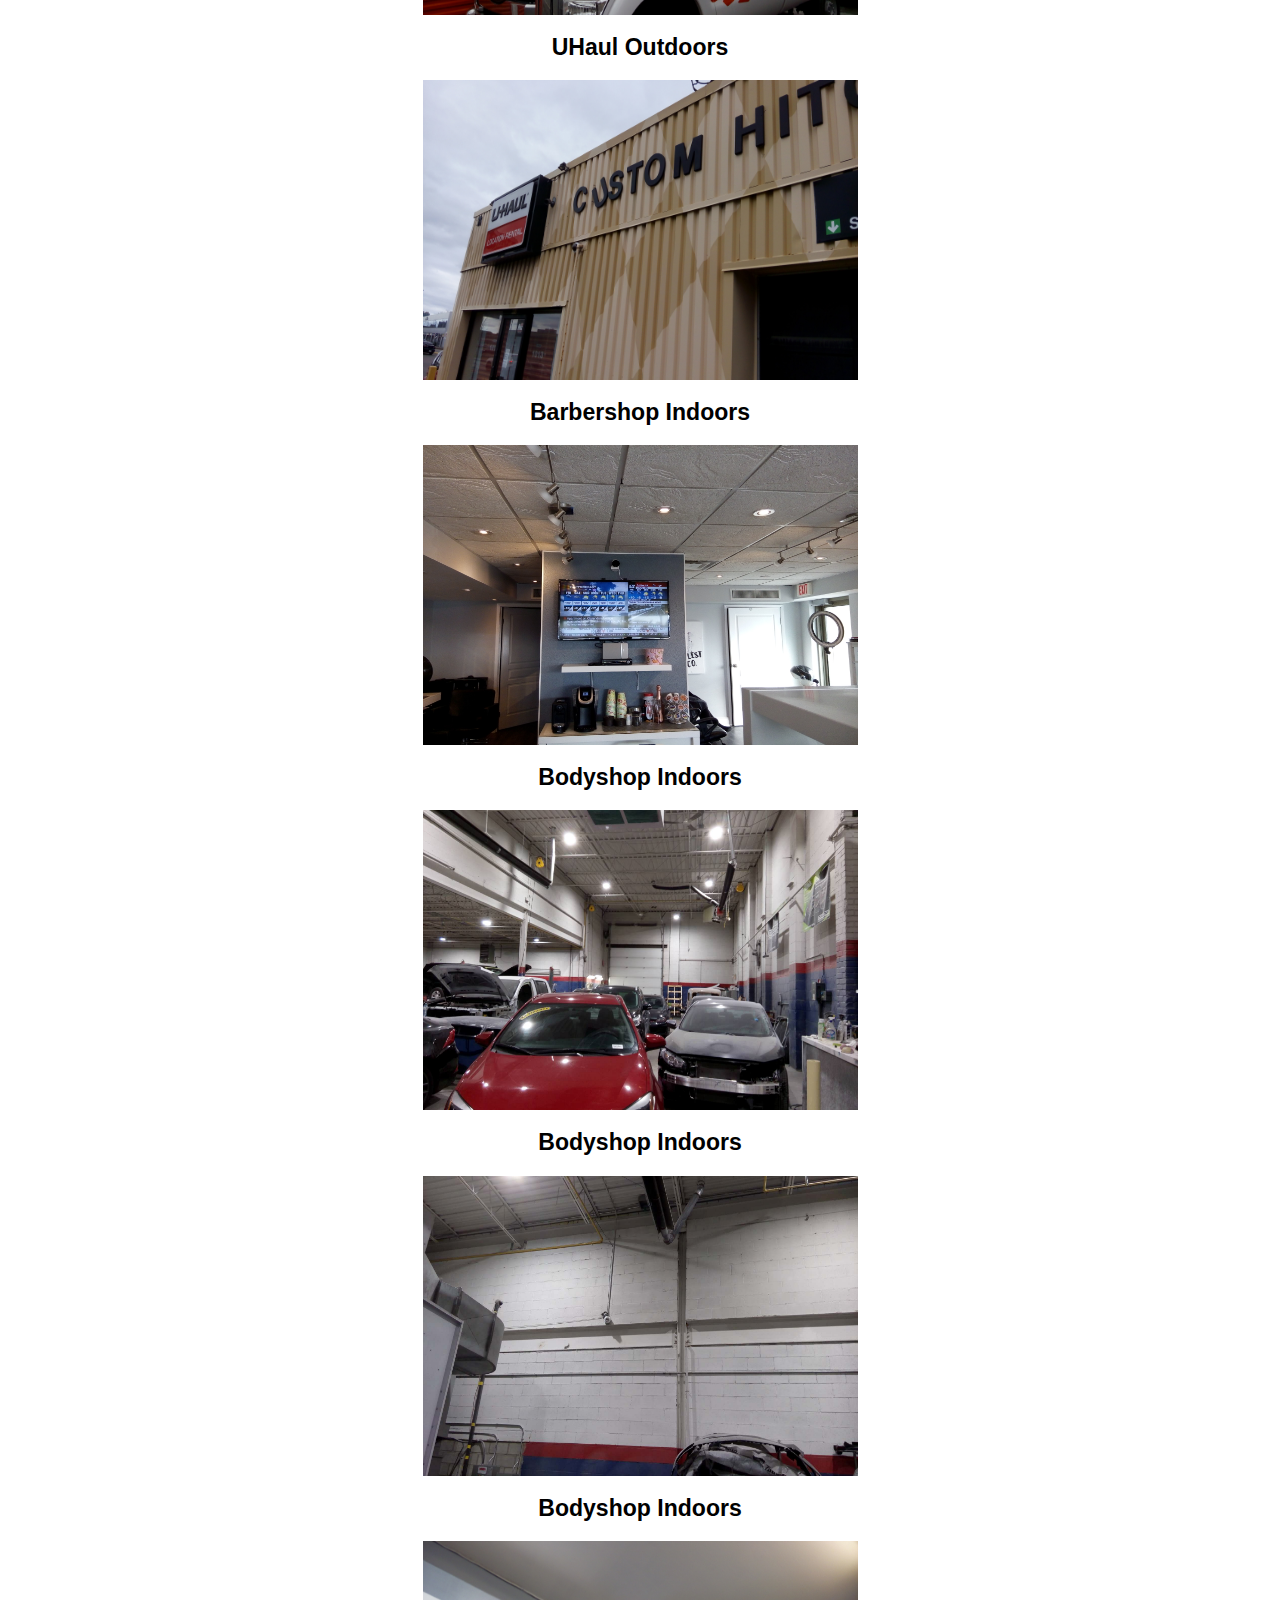
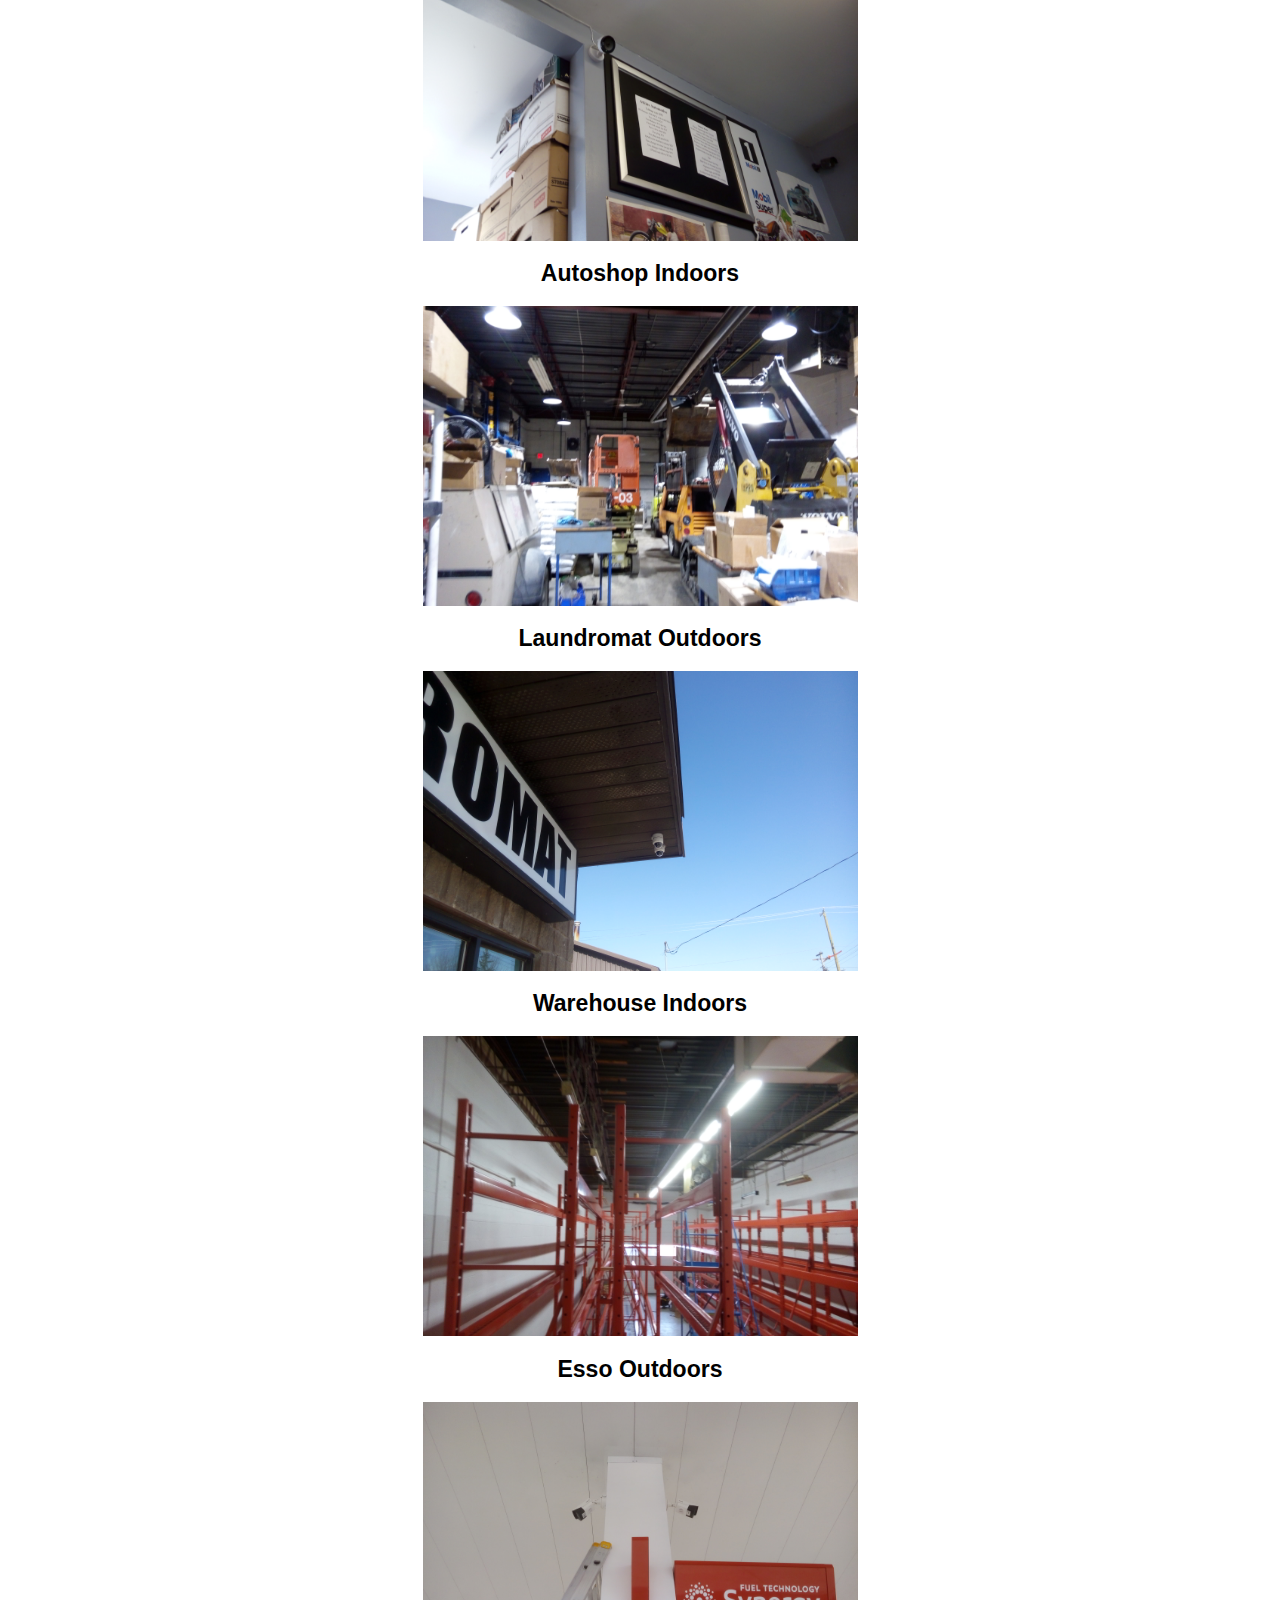
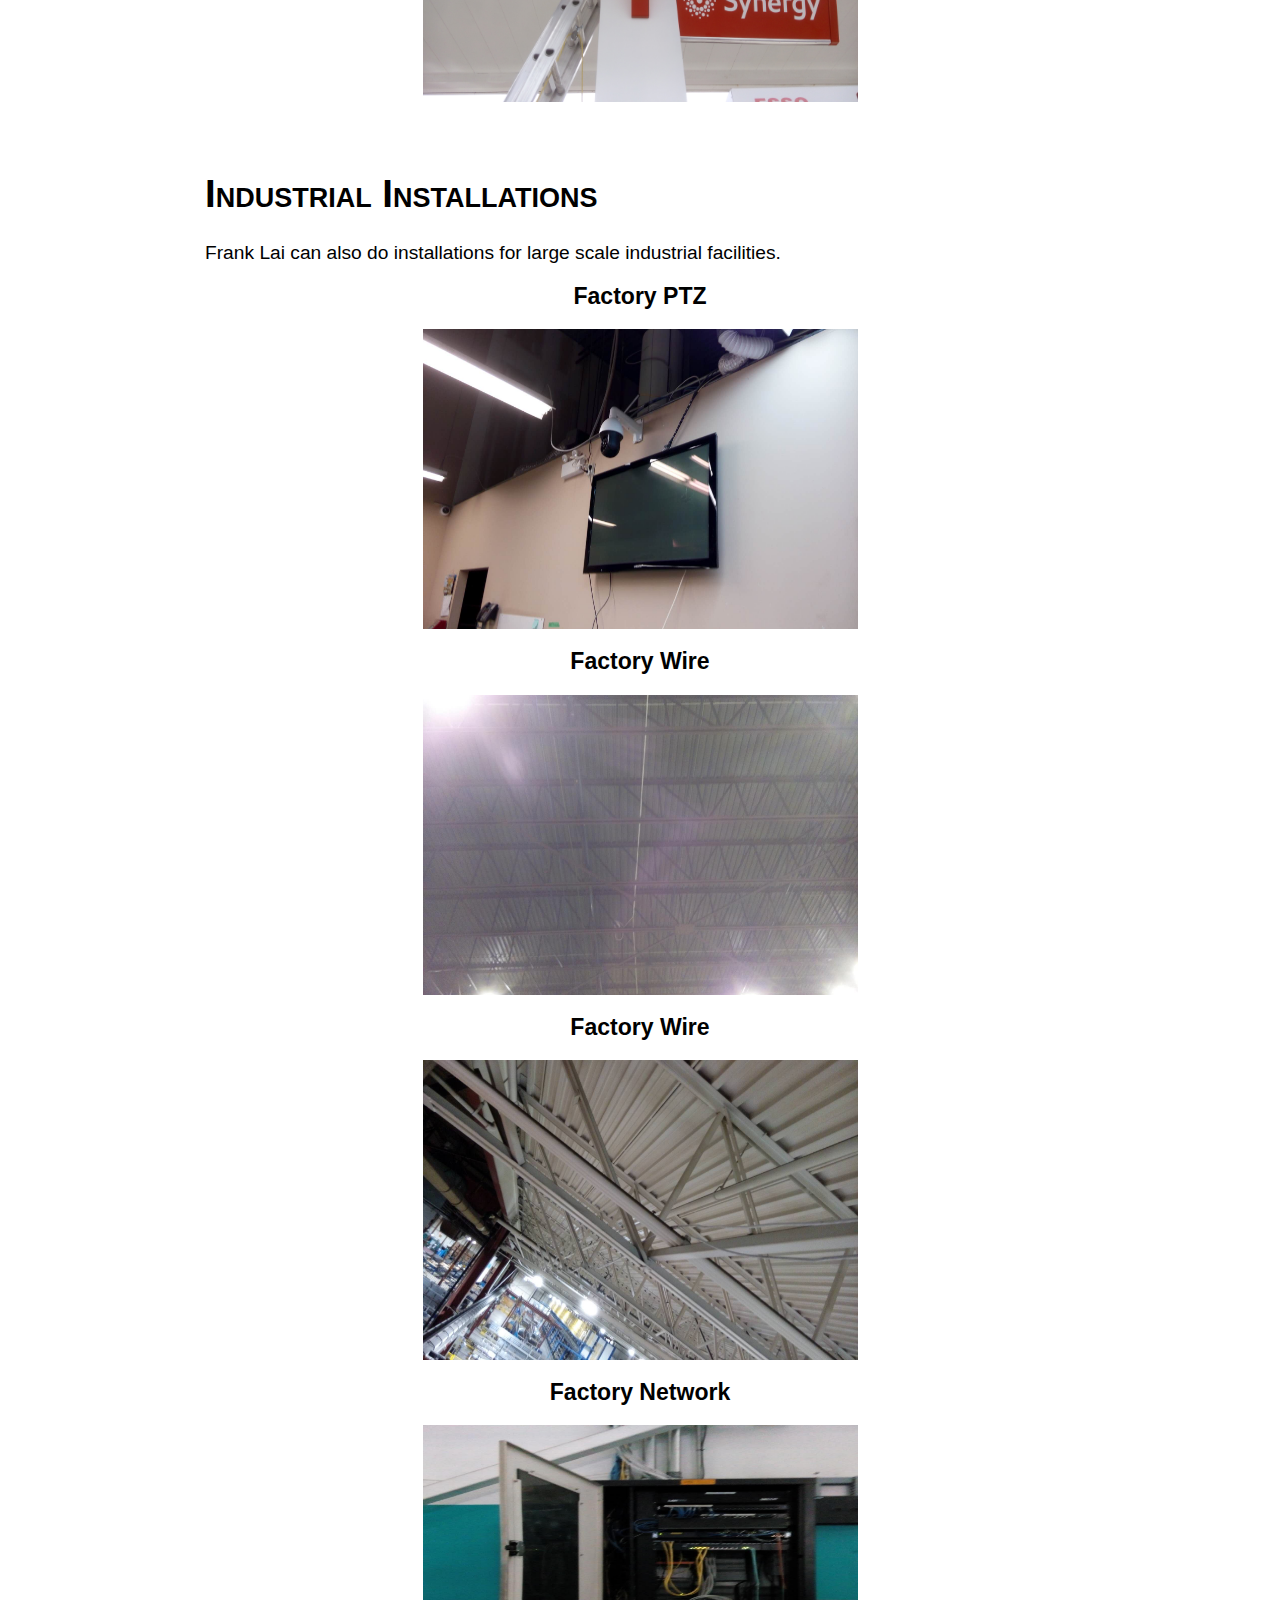
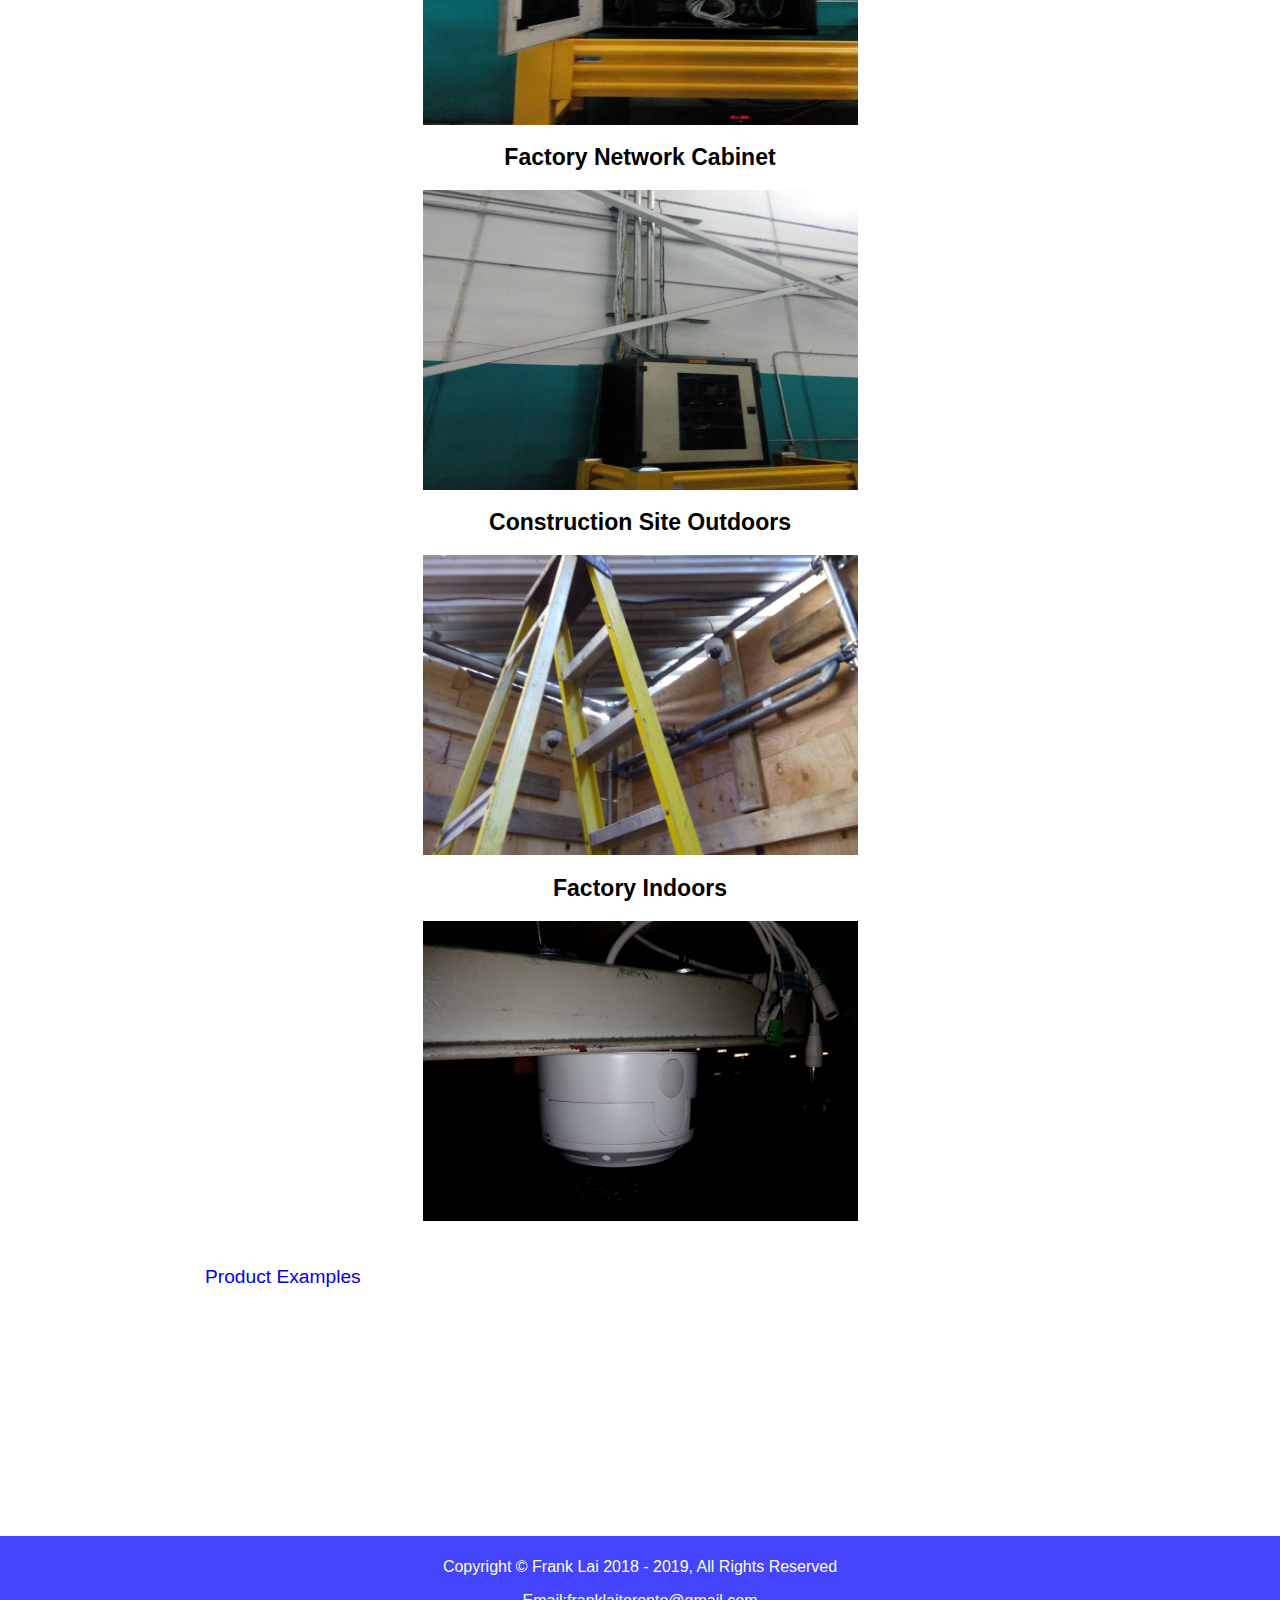
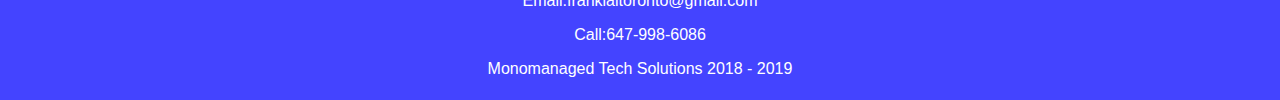
<file: cameraexample.html>
<DOCTYPE! html>
<html>
<head>
	<title>Frank Lai</title>
	<link rel="stylesheet" type="text/css" href="style.css">
	<style>
		
	</style>
</head>
<body>	
	<div class="title">
		<h1>
			<a href="index.html">
				<!-- <img src="TriStarTitleBanner.png" height = "100px" width = "300px"/> -->
			</a>
		</h1>
	</div>
	<!-- Nav Bar -->
	<div class="nav">
		<ul>
			<li><a href="index.html">About</a></li>
			<li><a href="network.html">Network</a></li>
			<li><a href="camera.html">Cameras</a></li>
			<li><a href="alarm.html">Alarms</a></li>
			<li><a href="smarthome.html">Smart Home</a></li>
			<li><a href="contact.html">Contact</a></li>
		</ul>
	</div>	
	
	<div class="content">
	
		<div class="contentElement" style="color:black;">
			<a href="index.html">Back to home</a>
			<h1>
				Residential Installations
			</h1>
			<p>
				Frank Lai can do many different types of residential installations.
			</p>
			<div class="imageBox">
				<h2>Residential Without Conduit</h2>
				<img src="contentimages/camera_reswall_ex1.jpg" height="300px"width="100%"/>
			</div>
			<div class="imageBox">
				<h2>Residential Without Conduit</h2>
				<img src="contentimages/camera_reswall_ex2.jpg" height="300px"width="100%"/>
			</div>
			<div class="imageBox">
				<h2>Residential Without Conduit</h2>
				<img src="contentimages/camera_reswall_ex3.jpg" height="300px"width="100%"/>
			</div>
			<div class="imageBox">
				<h2>Residential Without Conduit</h2>
				<img src="contentimages/camera_reswall_ex4.jpg" height="300px"width="100%"/>
			</div>
			<div class="imageBox">
				<h2>Residential With Conduit</h2>
				<img src="contentimages/camera_withcondu_ex4.jpg" height="300px"width="100%"/>
			</div>
			<div class="imageBox">
				<h2>Residential With Conduit</h2>
				<img src="contentimages/camera_withcondu_ex5.jpg" height="300px"width="100%"/>
			</div>
		</div>
	
		
		<div class="contentElement" style="color:black;">
			<h1>
				Commercial Installations
			</h1>
			<p>
				Frank Lai will also do installations for businesses and retailers.
			</p>
			<div class="imageBox">
				<h2>Retailer With Conduit</h2>
				<img src="contentimages/camera_withcondu_ex1.jpg" height="300px"width="100%"/>
			</div>
			<div class="imageBox">
				<h2>Temple With Conduit</h2>
				<img src="contentimages/camera_withcondu_ex2.jpg" height="300px"width="100%"/>
			</div>
			<div class="imageBox">
				<h2>Temple With Conduit</h2>
				<img src="contentimages/camera_withcondu_ex3.jpg" height="300px"width="100%"/>
			</div>
			<div class="imageBox">
				<h2>UHaul Indoors</h2>
				<img src="contentimages/camera_com_ex1.jpg" height="300px"width="100%"/>
			</div>
			<div class="imageBox">
				<h2>UHaul Indoors</h2>
				<img src="contentimages/camera_com_ex2.jpg" height="300px"width="100%"/>
			</div>
			<div class="imageBox">
				<h2>UHaul Outdoors</h2>
				<img src="contentimages/camera_com_ex3.jpg" height="300px"width="100%"/>
			</div>
			<div class="imageBox">
				<h2>UHaul Outdoors</h2>
				<img src="contentimages/camera_com_ex4.jpg" height="300px"width="100%"/>
			</div>
			<div class="imageBox">
				<h2>Barbershop Indoors</h2>
				<img src="contentimages/camera_com_ex5.jpg" height="300px"width="100%"/>
			</div>
			<div class="imageBox">
				<h2>Bodyshop Indoors</h2>
				<img src="contentimages/camera_ind_ex6.jpg" height="300px"width="100%"/>
			</div>
			<div class="imageBox">
				<h2>Bodyshop Indoors</h2>
				<img src="contentimages/camera_ind_ex7.jpg" height="300px"width="100%"/>
			</div>
			<div class="imageBox">
				<h2>Bodyshop Indoors</h2>
				<img src="contentimages/camera_com_ex7.jpg" height="300px"width="100%"/>
			</div>
			<div class="imageBox">
				<h2>Autoshop Indoors</h2>
				<img src="contentimages/camera_com_ex8.jpg" height="300px"width="100%"/>
			</div>
			<div class="imageBox">
				<h2>Laundromat Outdoors</h2>
				<img src="contentimages/camera_com_ex9.jpg" height="300px"width="100%"/>
			</div>
			<div class="imageBox">
				<h2>Warehouse Indoors</h2>
				<img src="contentimages/camera_com_ex10.jpg" height="300px"width="100%"/>
			</div>
			<div class="imageBox">
				<h2>Esso Outdoors</h2>
				<img src="contentimages/camera_com_ex11.jpg" height="300px"width="100%"/>
			</div>
		</div>
		
		<div class="contentElement" style="color:black;">
			<h1>
				Industrial Installations
			</h1>
			<p>
				Frank Lai can also do installations for large scale industrial facilities.
			</p>
			<div class="imageBox">
				<h2>Factory PTZ</h2>
				<img src="contentimages/camera_ind_ex1.jpg" height="300px"width="100%"/>
			</div>
			<div class="imageBox">
				<h2>Factory Wire</h2>
				<img src="contentimages/camera_ind_ex2.jpg" height="300px"width="100%"/>
			</div>
			<div class="imageBox">
				<h2>Factory Wire</h2>
				<img src="contentimages/camera_ind_ex3.jpg" height="300px"width="100%"/>
			</div>
			<div class="imageBox">
				<h2>Factory Network</h2>
				<img src="contentimages/camera_ind_ex4.jpg" height="300px"width="100%"/>
			</div>
			<div class="imageBox">
				<h2>Factory Network Cabinet</h2>
				<img src="contentimages/camera_ind_ex5.jpg" height="300px"width="100%"/>
			</div>
			<div class="imageBox">
				<h2>Construction Site Outdoors</h2>
				<img src="contentimages/camera_ind_ex8.jpg" height="300px"width="100%"/>
			</div>
			<div class="imageBox">
				<h2>Factory Indoors</h2>
				<img src="contentimages/camera_com_ex6.jpg" height="300px"width="100%"/>
			</div>
		</div>
		
		
		<div class="contentElement">
			<a href="camera.html">Product Examples</a>
		</div>
		
	</div><!-- End of Content Bracket -->
	
	<div class="footer">
		<p>Copyright &copy; Frank Lai 2018 - 2019, All Rights Reserved</p>
		<p>Email:<a href="mailto:franklaitoronto@gmail.com">franklaitoronto@gmail.com</a></p>
		<p>Call:<a href="tel:6479986086">647-998-6086</a></p>
		<p>Monomanaged Tech Solutions 2018 - 2019</p>
	</div>
</body>
</html>
</file>
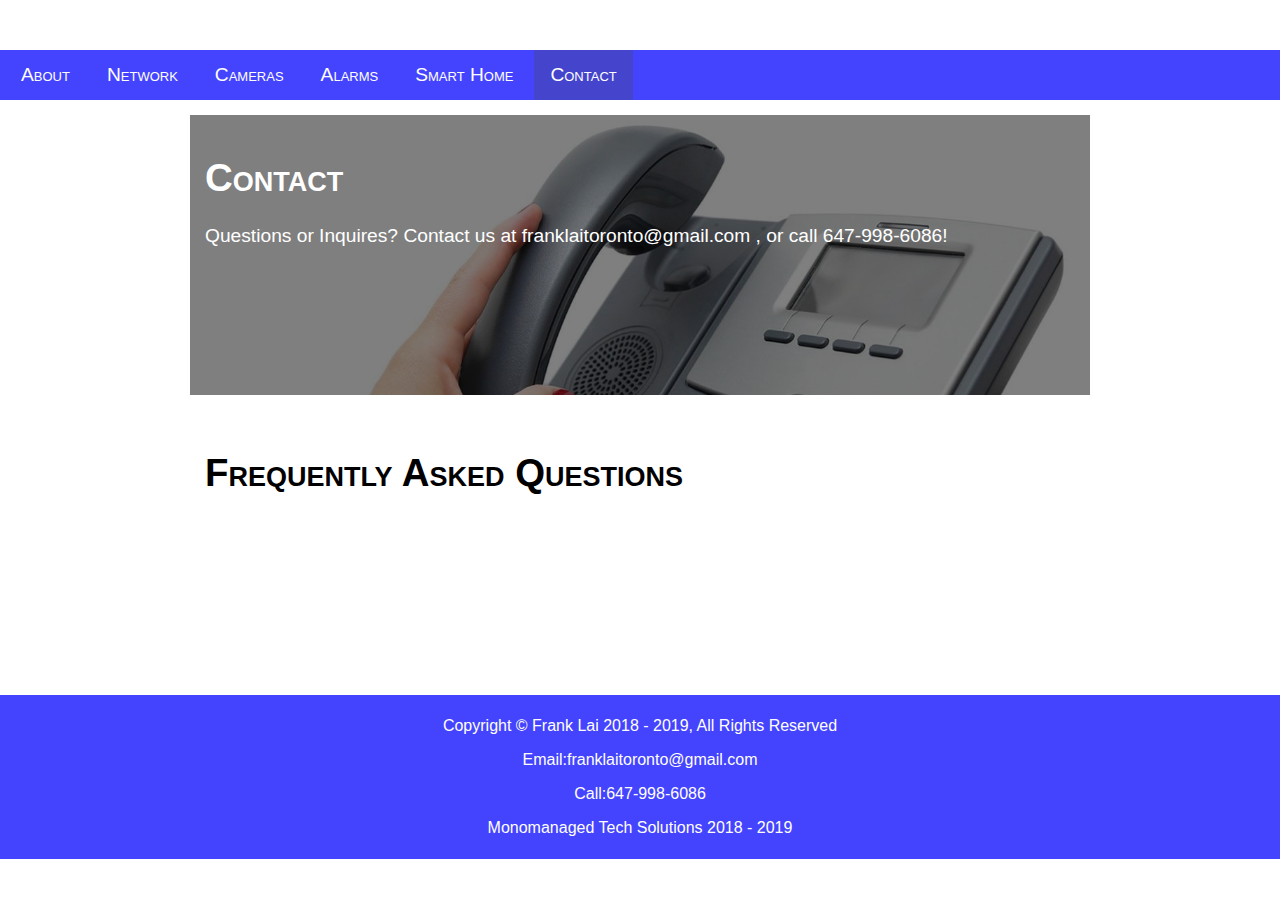
<file: contact.html>
<DOCTYPE! html>
<html>
<head>
	<title>Frank Lai</title>
	<link rel="stylesheet" type="text/css" href="style.css">
	<link rel="stylesheet" type="text/css" href="contact.css">
	<style>
		
	</style>
</head>
<body>	
	<div class="title">
		<h1>
			<!-- <img src="TriStarTitleBanner.png" height = "100px" width = "300px"/> -->
		</h1>
	</div>
	<!-- Nav Bar -->
	<div class="nav">
		<ul>
			<li><a href="index.html">About</a></li>
			<li><a href="network.html">Network</a></li>
			<li><a href="camera.html">Cameras</a></li>
			<li><a href="alarm.html">Alarms</a></li>
			<li><a href="smarthome.html">Smart Home</a></li>
			<li class="active"><a href="contact.html">Contact</a></li>
		</ul>
	</div>	
	<div class="content">
		
		<div class="contentElementContainer" >
			<div class="contentElement" id="phone" > 
				<h1>
					Contact
				</h1>
				<p>
					Questions or Inquires? Contact us at <a href="mailto:franklaitoronto@gmail.com">franklaitoronto@gmail.com</a>
					, or call <a href="tel:6479986086">647-998-6086</a>!
				</p>
			</div>
		</div>
		
		<div class="contentElement" style="color:black">
			<h1>
				Frequently Asked Questions
			</h1>
			<h2></h2>
			<p></p>
			<h2></h2>
			<p></p>
			<h2></h2>
			<p></p>
			<h2></h2>
			<p></p>
			<h2></h2>
			<p></p>
		</div>
		
	</div>
	
	<div class="footer">
		<p>Copyright &copy; Frank Lai 2018 - 2019, All Rights Reserved</p>
		<p>Email:<a href="mailto:franklaitoronto@gmail.com">franklaitoronto@gmail.com</a></p>
		<p>Call:<a href="tel:6479986086">647-998-6086</a></p>
		<p>Monomanaged Tech Solutions 2018 - 2019</p>
	</div>
</body>
</html>
</file>
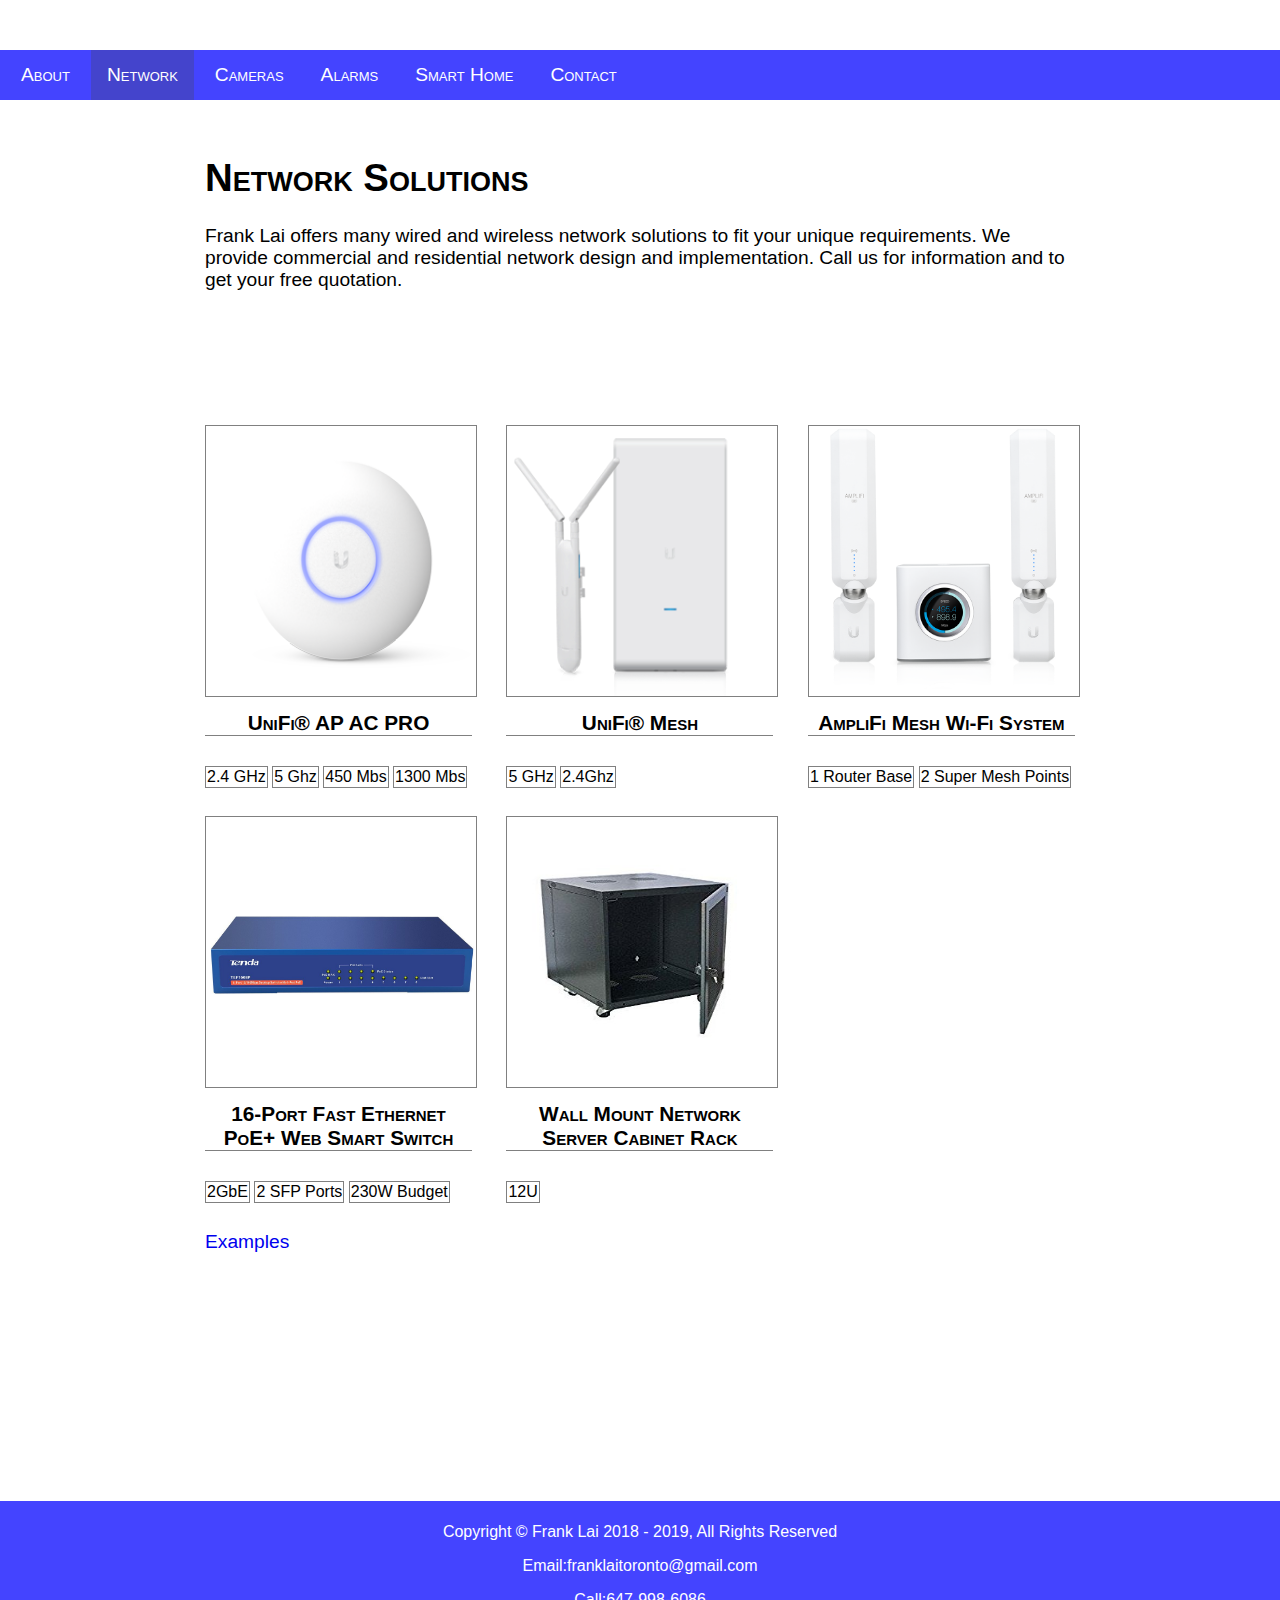
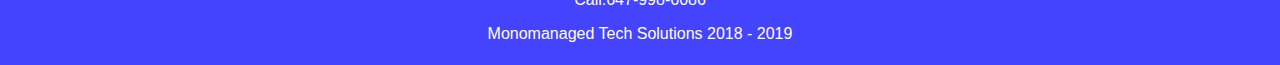
<file: network.html>
<DOCTYPE! html>
<html>
<head>
	<title>Frank Lai</title>
	<link rel="stylesheet" type="text/css" href="style.css">
	<style>
		
	</style>
</head>
<body>	
	<div class="title">
		<h1>
			<a href="index.html">
				<!-- <img src="TriStarTitleBanner.png" height = "100px" width = "300px"/> -->
			</a>
		</h1>
	</div>
	<!-- Nav Bar -->
	<div class="nav">
		<ul>
			<li><a href="index.html">About</a></li>
			<li class="active"><a href="network.html">Network</a></li>
			<li><a href="camera.html">Cameras</a></li>
			<li><a href="alarm.html">Alarms</a></li>
			<li><a href="smarthome.html">Smart Home</a></li>
			<li><a href="contact.html">Contact</a></li>
		</ul>
	</div>	
	
	<div class="content">
		<div class="contentElement" style="color:black;">
			<h1>
				Network Solutions
			</h1>
			<p>
				Frank Lai offers many wired and wireless network solutions to fit your unique requirements.
				We provide commercial and residential network design and implementation.
				Call us for information and to get your free quotation.
			</p>
		</div>
	
		<div class="productElementContainer">
			<div class="productElement">
				<img src="productimages/productnetwork1.png" height="270px"width="270px"/>
				<h1>UniFi® AP AC PRO</h1>
				<div class="productAttributeContainer">
					<p class="productAttribute">2.4 GHz</p>
					<p class="productAttribute">5 Ghz</p>
					<p class="productAttribute">450 Mbs</p>
					<p class="productAttribute">1300 Mbs</p>
				</div>
			</div>
			<div class="productElement">
				<img src="productimages/productnetwork2.png" height="270px"width="270px"/>
				<h1>UniFi® Mesh</h1>
				<div class="productAttributeContainer">
					<p class="productAttribute">5 GHz</p>
					<p class="productAttribute">2.4Ghz</p>
				</div>
			</div>
			<div class="productElement">
				<img src="productimages/productnetwork3.png" height="270px"width="270px"/>
				<h1>AmpliFi Mesh Wi-Fi System</h1>
				<div class="productAttributeContainer">
					<p class="productAttribute">1 Router Base</p>
					<p class="productAttribute">2 Super Mesh Points</p>
				</div>
			</div>
		</div>
		
		<div class="productElementContainer">
			<div class="productElement">
				<img src="productimages/productnetwork4.jpg" height="270px"width="270px"/>
				<h1>16-Port Fast Ethernet PoE+ Web Smart Switch</h1>
				<div class="productAttributeContainer">
					<p class="productAttribute">2GbE</p>
					<p class="productAttribute">2 SFP Ports</p>
					<p class="productAttribute">230W Budget</p>
				</div>
			</div>
			<div class="productElement">
				<img src="productimages/productnetwork5.jpg" height="270px"width="270px"/>
				<h1>Wall Mount Network Server Cabinet Rack</h1>
				<div class="productAttributeContainer">
					<p class="productAttribute">12U</p>
				</div>
			</div>
		</div>
		<div class="contentElement">
			<a href="networkexample.html">Examples</a>
		</div>
	</div><!-- End of Content Bracket -->
	
	<div class="footer">
		<p>Copyright &copy; Frank Lai 2018 - 2019, All Rights Reserved</p>
		<p>Email:<a href="mailto:franklaitoronto@gmail.com">franklaitoronto@gmail.com</a></p>
		<p>Call:<a href="tel:6479986086">647-998-6086</a></p>
		<p>Monomanaged Tech Solutions 2018 - 2019</p>
	</div>
</body>
</html>
</file>
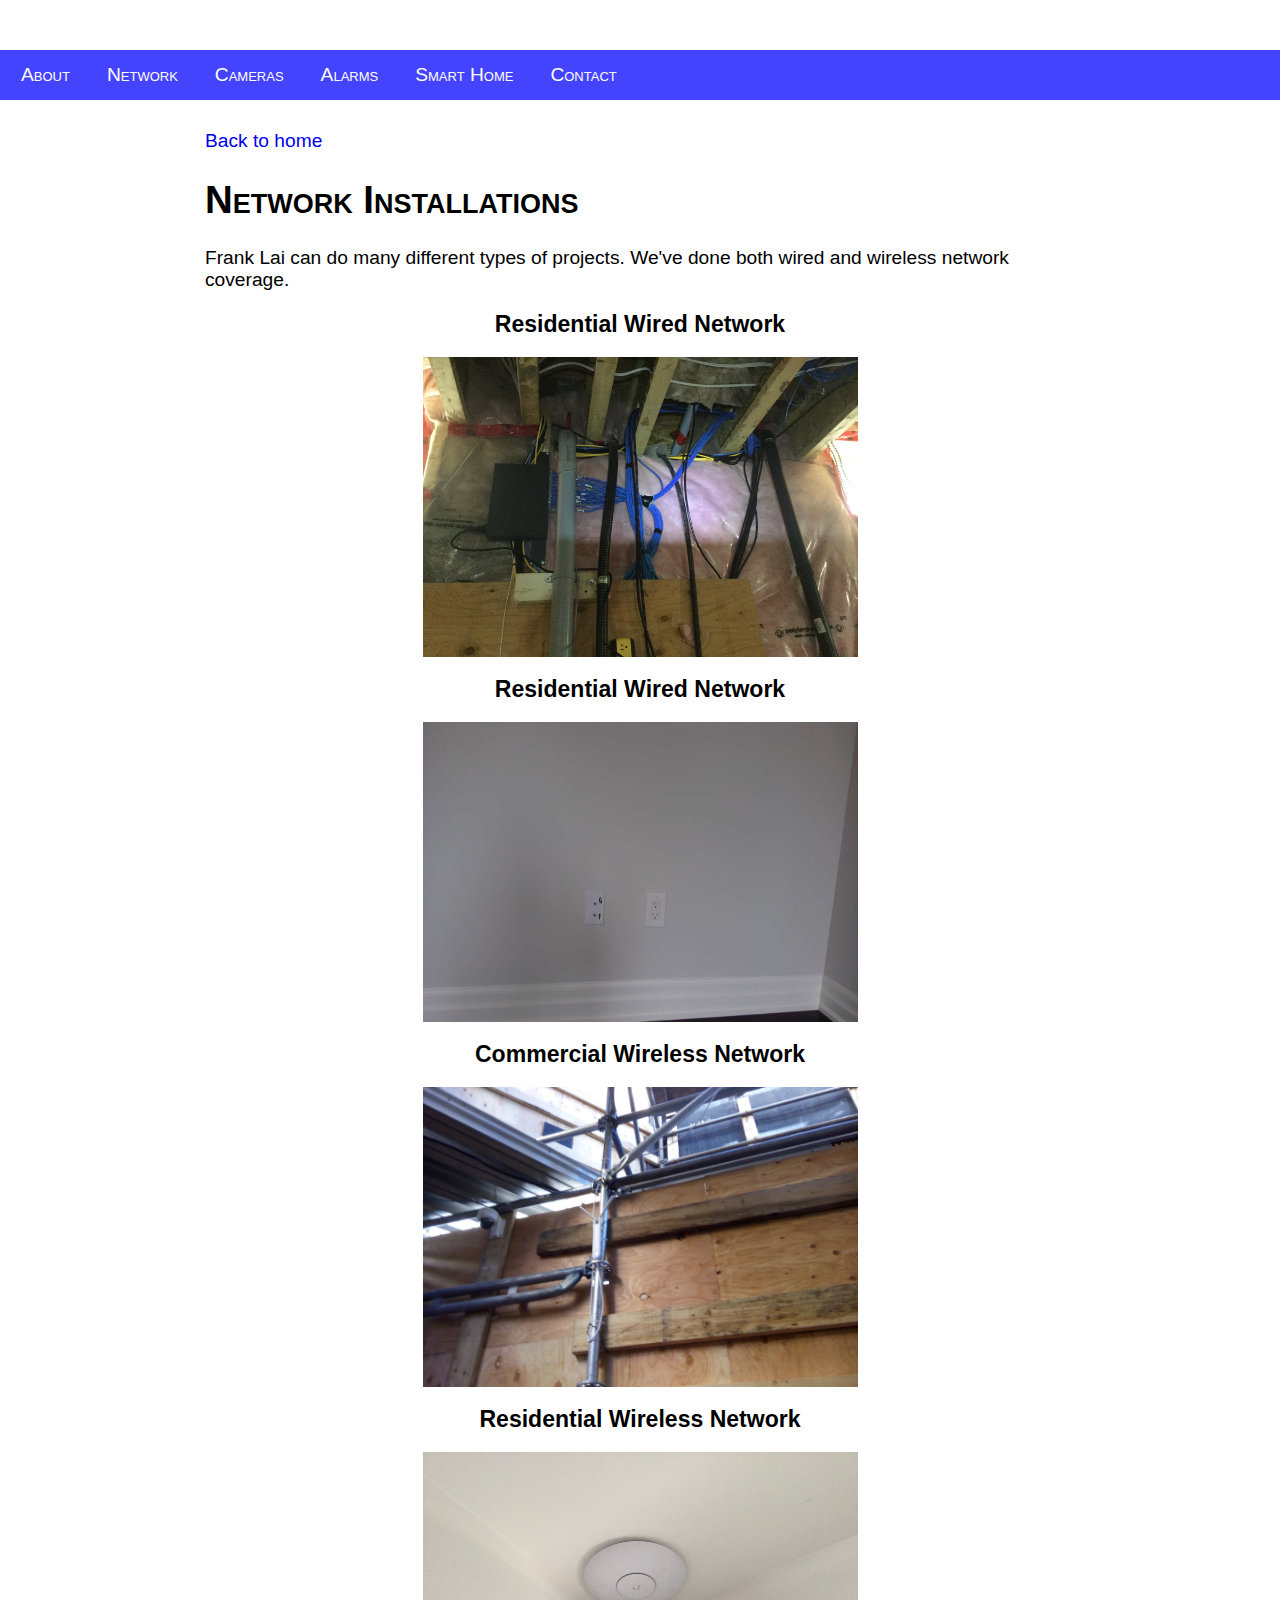
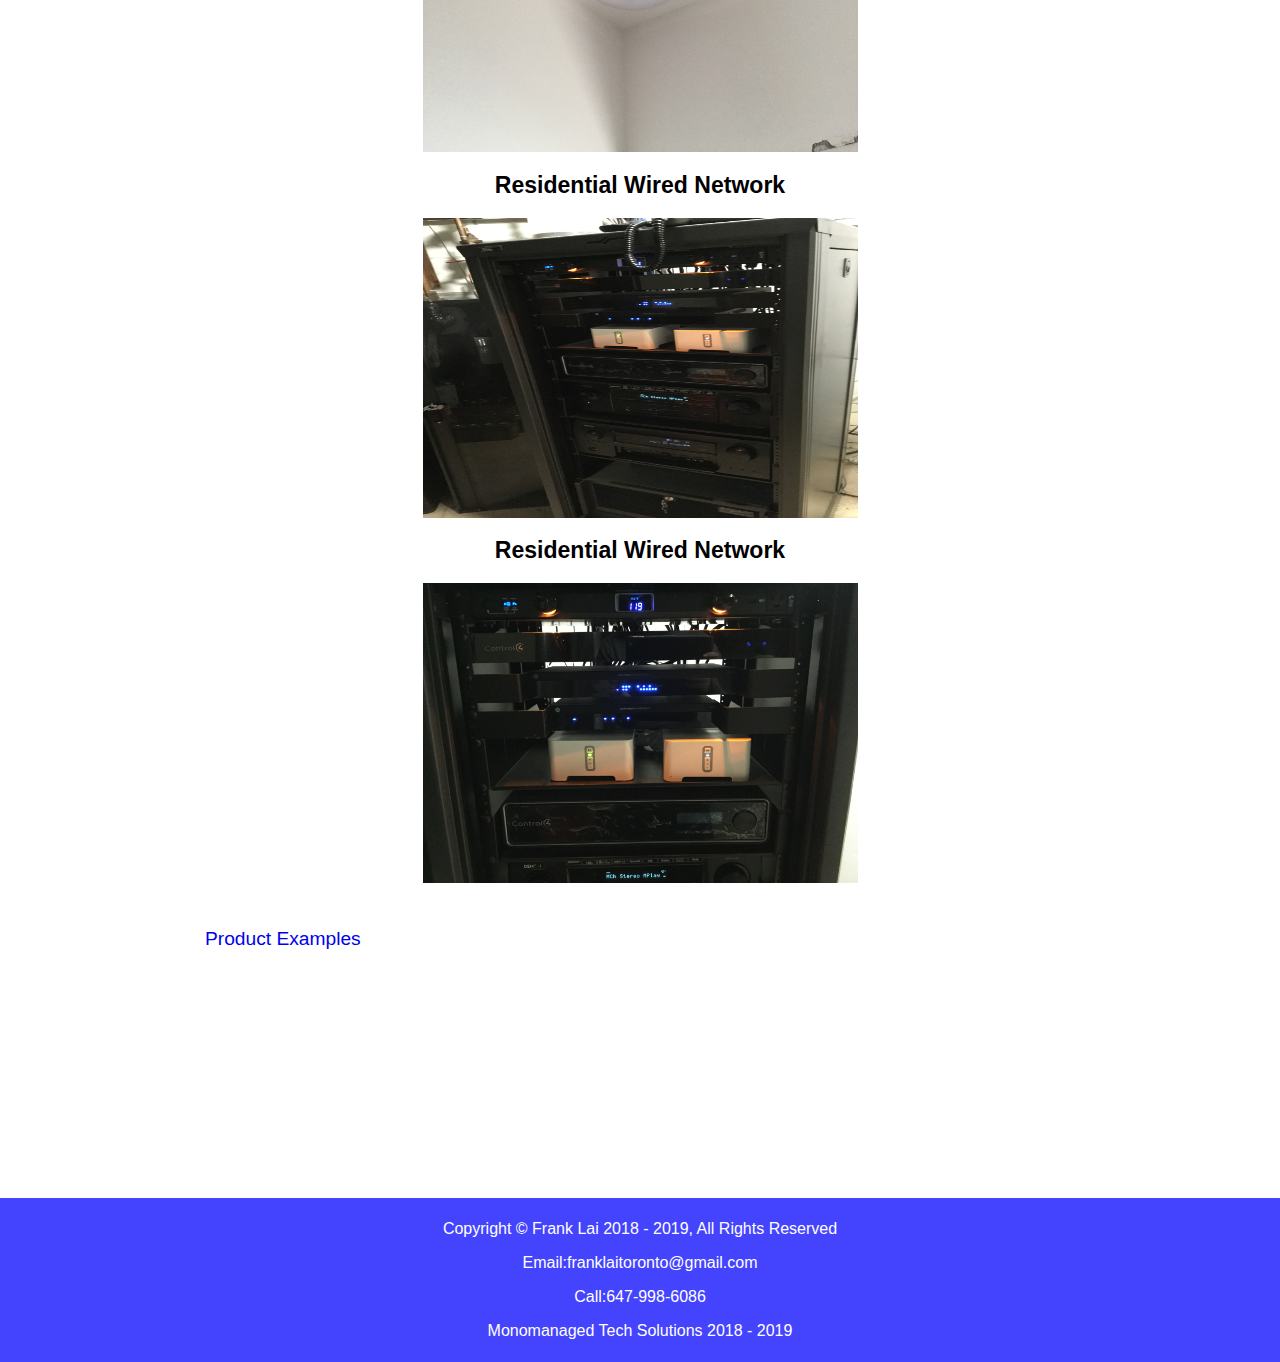
<file: networkexample.html>
<DOCTYPE! html>
<html>
<head>
	<title>Frank Lai</title>
	<link rel="stylesheet" type="text/css" href="style.css">
	<style>
		
	</style>
</head>
<body>	
	<div class="title">
		<h1>
			<a href="index.html">
				<!-- <img src="TriStarTitleBanner.png" height = "100px" width = "300px"/> -->
			</a>
		</h1>
	</div>
	<!-- Nav Bar -->
	<div class="nav">
		<ul>
			<li><a href="index.html">About</a></li>
			<li><a href="network.html">Network</a></li>
			<li><a href="camera.html">Cameras</a></li>
			<li><a href="alarm.html">Alarms</a></li>
			<li><a href="smarthome.html">Smart Home</a></li>
			<li><a href="contact.html">Contact</a></li>
		</ul>
	</div>	
	
	<div class="content">
		
		<div class="contentElement" style="color:black;">
			<a href="index.html">Back to home</a>
			<h1>
				Network Installations
			</h1>
			<p>
				Frank Lai can do many different types of projects. We've done both wired and wireless network coverage.
			</p>
			<div class="imageBox">
				<h2>Residential Wired Network</h2>
				<img src="contentimages/networkex1.jpg" height="300px"width="100%"/>
			</div>
			<div class="imageBox">
				<h2>Residential Wired Network</h2>
				<img src="contentimages/networkex2.jpg" height="300px"width="100%"/>
			</div>
			<div class="imageBox">
				<h2>Commercial Wireless Network</h2>
				<img src="contentimages/networkex3.jpg" height="300px"width="100%"/>
			</div>
			<div class="imageBox">
				<h2>Residential Wireless Network</h2>
				<img src="contentimages/networkex4.jpg" height="300px"width="100%"/>
			</div>
			<div class="imageBox">
				<h2>Residential Wired Network</h2>
				<img src="contentimages/networkex5.jpg" height="300px"width="100%"/>
			</div>
			<div class="imageBox">
				<h2>Residential Wired Network</h2>
				<img src="contentimages/networkex6.jpg" height="300px"width="100%"/>
			</div>
		</div>
		
		<div class="contentElement">
			<a href="network.html">Product Examples</a>
		</div>
	</div><!-- End of Content Bracket -->
	
	<div class="footer">
		<p>Copyright &copy; Frank Lai 2018 - 2019, All Rights Reserved</p>
		<p>Email:<a href="mailto:franklaitoronto@gmail.com">franklaitoronto@gmail.com</a></p>
		<p>Call:<a href="tel:6479986086">647-998-6086</a></p>
		<p>Monomanaged Tech Solutions 2018 - 2019</p>
	</div>
</body>
</html>
</file>
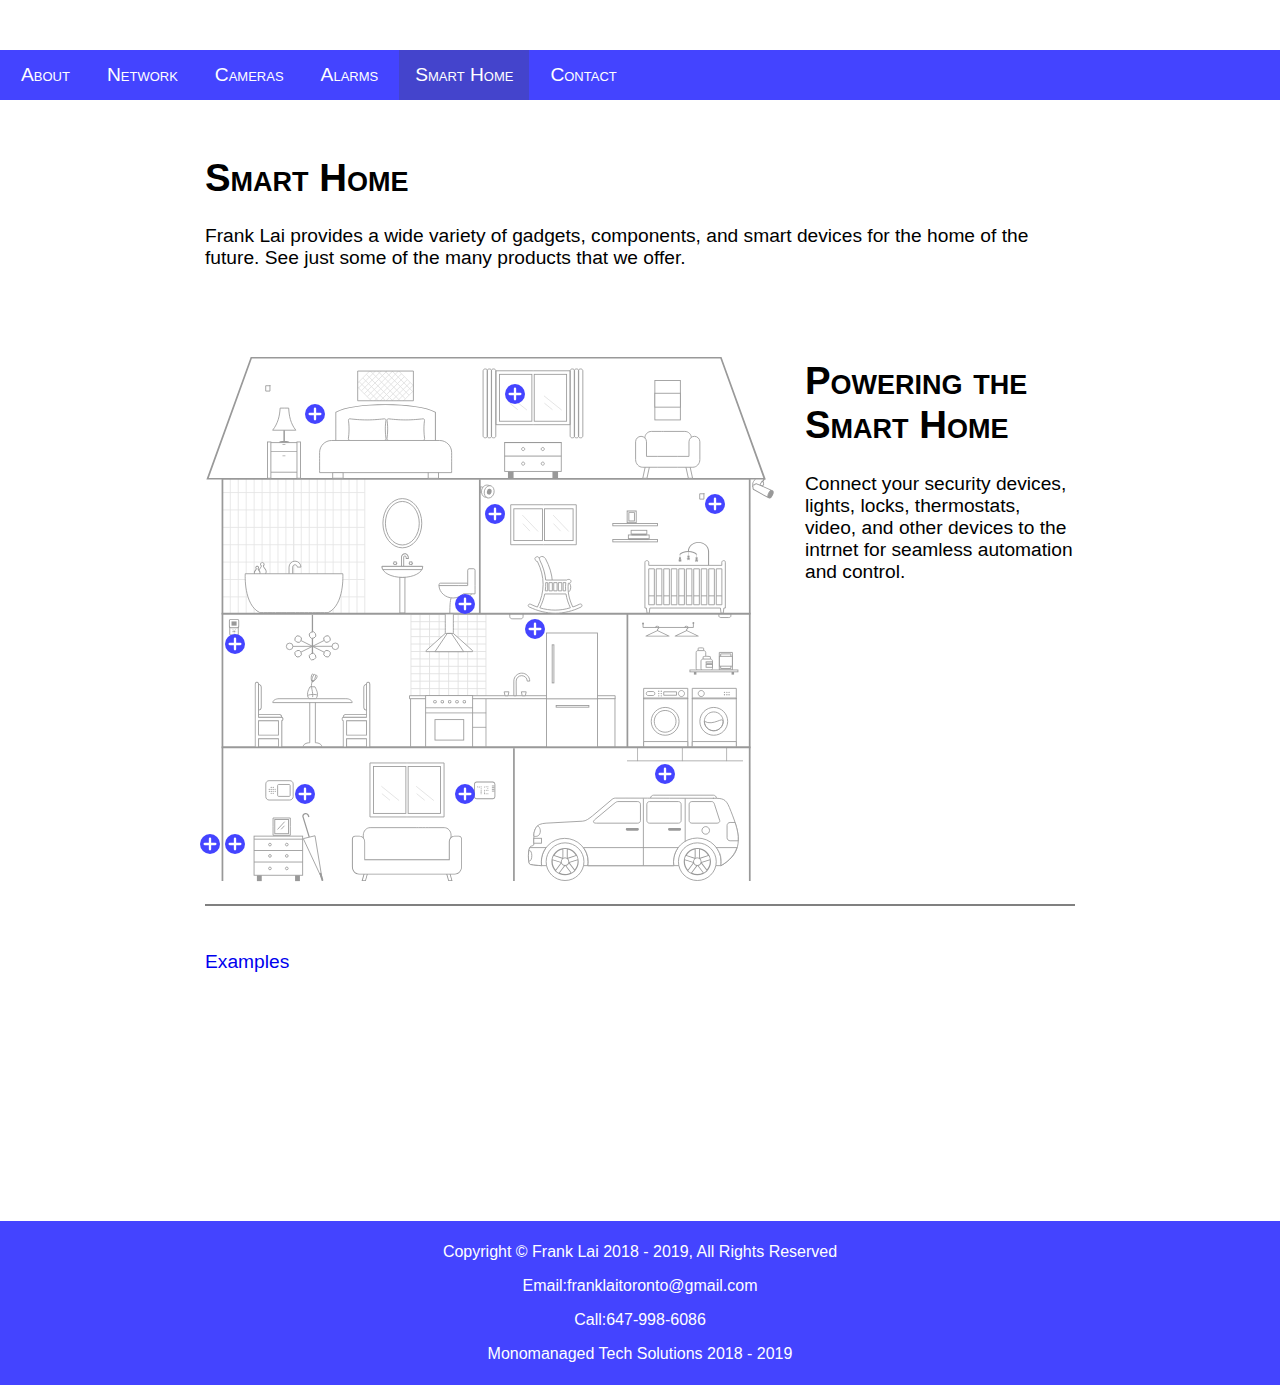
<file: smarthome.html>
<DOCTYPE! html>
<html>
<head>
	<title>Frank Lai</title>
	<link rel="stylesheet" type="text/css" href="style.css">
	<link rel="stylesheet" type="text/css" href="smarthome.css">
	<style>
		
	</style>
</head>
<body>	
	<div class="title">
		<h1>
			<a href="index.html">
				<!-- <img src="TriStarTitleBanner.png" height = "100px" width = "300px"/> -->
			</a>
		</h1>
	</div>
	<!-- Nav Bar -->
	<div class="nav">
		<ul>
			<li><a href="index.html">About</a></li>
			<li><a href="network.html">Network</a></li>
			<li><a href="camera.html">Cameras</a></li>
			<li><a href="alarm.html">Alarms</a></li>
			<li class="active"><a href="smarthome.html">Smart Home</a></li>
			<li><a href="contact.html">Contact</a></li>
		</ul>
	</div>	
	
	<div class="content">
	
		<div class="contentElement" style="color:black;min-height:50px;">
			<h1>
				Smart Home
			</h1>
			<p>
				Frank Lai provides a wide variety of gadgets, components, and smart devices
				for the home of the future. See just some of the many products that we offer.
			</p>
		</div>
		
		<div class="contentElement smarthomeSplash">
		
			<div class="smarthomeSplashLeft">
				<img src="smarthomeinteractivegraphic.svg" height="570px" width = "570px"/>
				<!-- buttons to make it work -->
				<div class="smarthomeSplashButton" id="doorbell">
					<input type="checkbox" class="smarthomeSplashInputButton" id="doorbellBtn">
					<label class="btn" for="doorbellBtn">
						<div class="smartHomeSplashElement">
							<h1>Smart Doorbell</h1>
							<p>
								See who's at the door with live video and two-way voice. 
								If you’re not at home, you can speak to your visitor and even unlock the door for your trusted guests.
							</p>
						</div>
						<img src="bluecircle.svg" height="20px" width = "20px"/>
					</label>
				</div>
				
				<div class="smarthomeSplashButton" id="lock">
					<input type="checkbox" class="smarthomeSplashInputButton" id="lockBtn">
					<label class="btn" for="lockBtn">
						<div class="smartHomeSplashElement">
							<h1>Smart Lock</h1>
							<p>
								Eliminate the need for keys with smart locks. 
								Give each user their own lock code, remotely lock or unlock the door through your app, and get a notification whenever a user unlocks the door.
							</p>
						</div>
						<img src="bluecircle.svg" height="20px" width = "20px"/>
					</label>
				</div>
				
				<div class="smarthomeSplashButton" id="securitypanel">
					<input type="checkbox" class="smarthomeSplashInputButton" id="securitypanelBtn">
					<label class="btn" for="securitypanelBtn">
						<div class="smartHomeSplashElement">
							<h1>Security Panel</h1>
							<p>
								With a variety of panels to choose from, you can take advantage of features such as two-way voice for emergency response, and severe weather alerts that notify you if dangerous conditions are detected nearby. 
								Our Crash & Smash technology ensures that your system will still work even if the panel is smashed.
							</p>
						</div>
						<img src="bluecircle.svg" height="20px" width = "20px"/>
					</label>
				</div>
				
				<div class="smarthomeSplashButton" id="theromostat">
					<input type="checkbox" class="smarthomeSplashInputButton" id="thermostatBtn">
					<label class="btn" for="thermostatBtn">
						<div class="smartHomeSplashElement">
							<h1>Smart Thermostat</h1>
							<p>
								You can keep the family room comfortable on the weekend, make sure the nursery is exactly the right temperature at naptime, and have the whole house drop to a savings setting when nobody is there. 
								The Smart Thermostat uses all the security sensors around the home so it can automatically respond to different conditions and activities.
							</p>
						</div>
						<img src="bluecircle.svg" height="20px" width = "20px"/>
					</label>
				</div>
				
				<div class="smarthomeSplashButton" id="garage">
					<input type="checkbox" class="smarthomeSplashInputButton" id="garageBtn">
					<label class="btn" for="garageBtn">
						<div class="smartHomeSplashElement">
							<h1>Garage Door Control</h1>
							<p>
								Always forgetting to close the garage? Get an alert if the garage is left open, and close it from your app.
							</p>
						</div>
						<img src="bluecircle.svg" height="20px" width = "20px"/>
					</label>
				</div>
				
				<div class="smarthomeSplashButton" id="imagesensor">
					<input type="checkbox" class="smarthomeSplashInputButton" id="imagesensorBtn">
					<label class="btn" for="imagesensorBtn">
						<div class="smartHomeSplashElement">
							<h1>Image Sensor</h1>
							<p>
								See what’s happening when motion is detected. The image sensor snaps a picture and sends it to you, so you’ll know what’s happening.
							</p>
						</div>
						<img src="bluecircle.svg" height="20px" width = "20px"/>
					</label>
				</div>
				
				<div class="smarthomeSplashButton" id="smokedetector">
					<input type="checkbox" class="smarthomeSplashInputButton" id="smokedetectorBtn">
					<label class="btn" for="smokedetectorBtn">
						<div class="smartHomeSplashElement">
							<h1>Smoke and Carbon Monoxide Detectors</h1>
							<p>
								Protect your family with safeguards for dangerous conditions. In the event of fire, the system signals for emergency response. 
								If carbon monoxide is detected, it shuts down the HVAC to limit the circulation.
							</p>
						</div>
						<img src="bluecircle.svg" height="20px" width = "20px"/>
					</label>
				</div>
				
				<div class="smarthomeSplashButton" id="watersensor">
					<input type="checkbox" class="smarthomeSplashInputButton" id="watersensorBtn">
					<label class="btn" for="watersensorBtn">
						<div class="smartHomeSplashElement">
							<h1>Water Sensor</h1>
							<p>
								Don’t let water leaks go undetected. Get alerts if a leak is detected and avoid potentially costly water damage.
							</p>
						</div>
						<img src="bluecircle.svg" height="20px" width = "20px"/>
					</label>
				</div>
				
				<div class="smarthomeSplashButton" id="videocamera">
					<input type="checkbox" class="smarthomeSplashInputButton" id="videocameraBtn">
					<label class="btn" for="videocameraBtn">
						<div class="smartHomeSplashElement">
							<h1>Video Camera</h1>
							<p>
								Keep an eye on what matters to you. Peek-in to watch live streaming video anytime, 
								get video alerts if a specific activity occurs, and watch recorded clips – all from your app.
							</p>
						</div>
						<img src="bluecircle.svg" height="20px" width = "20px"/>
					</label>
				</div>
				
				<div class="smarthomeSplashButton" id="tempsensor">
					<input type="checkbox" class="smarthomeSplashInputButton" id="tempsensorBtn">
					<label class="btn" for="tempsensorBtn">
						<div class="smartHomeSplashElement">
							<h1>Temperature Sensor</h1>
							<p>
								Add a temperature sensor to any room for added temperature optimization.
							</p>
						</div>
						<img src="bluecircle.svg" height="20px" width = "20px"/>
					</label>
				</div>
				
				<div class="smarthomeSplashButton" id="lightcontrol">
					<input type="checkbox" class="smarthomeSplashInputButton" id="lightcontrolBtn">
					<label class="btn" for="lightcontrolBtn">
						<div class="smartHomeSplashElement">
							<h1>Light Control</h1>
							<p>
								Manage lights with automatic schedules, and set rules to have lights automatically turn on in an alarm event for added visibility and safety.
							</p>
						</div>
						<img src="bluecircle.svg" height="20px" width = "20px"/>
					</label>
				</div>
				
				<div class="smarthomeSplashButton" id="windowsensor">
					<input type="checkbox" class="smarthomeSplashInputButton" id="windowsensorBtn">
					<label class="btn" for="windowsensorBtn">
						<div class="smartHomeSplashElement">
							<h1>Window Sensor</h1>
							<p>
								Window sensors can notify you if a window is left open and communicate with your thermostat to help modify the temperature setting if left open for too long.
							</p>
						</div>
						<img src="bluecircle.svg" height="20px" width = "20px"/>
					</label>
				</div>
				<div class="smarthomeSplashRight">
					<h1>
						Powering the Smart Home
					</h1>
					<p>
						Connect your security devices, lights, locks, thermostats, video, and other devices to the intrnet
						for seamless automation and control.
					</p>
				</div>
			</div>
			
		</div>
		
		<div class="contentElement">
			<a href="smarthomeexample.html">Examples</a>
		</div>
	</div><!-- End of Content Bracket -->
	
	<div class="footer">
		<p>Copyright &copy; Frank Lai 2018 - 2019, All Rights Reserved</p>
		<p>Email:<a href="mailto:franklaitoronto@gmail.com">franklaitoronto@gmail.com</a></p>
		<p>Call:<a href="tel:6479986086">647-998-6086</a></p>
		<p>Monomanaged Tech Solutions 2018 - 2019</p>
	</div>
</body>
</html>
</file>
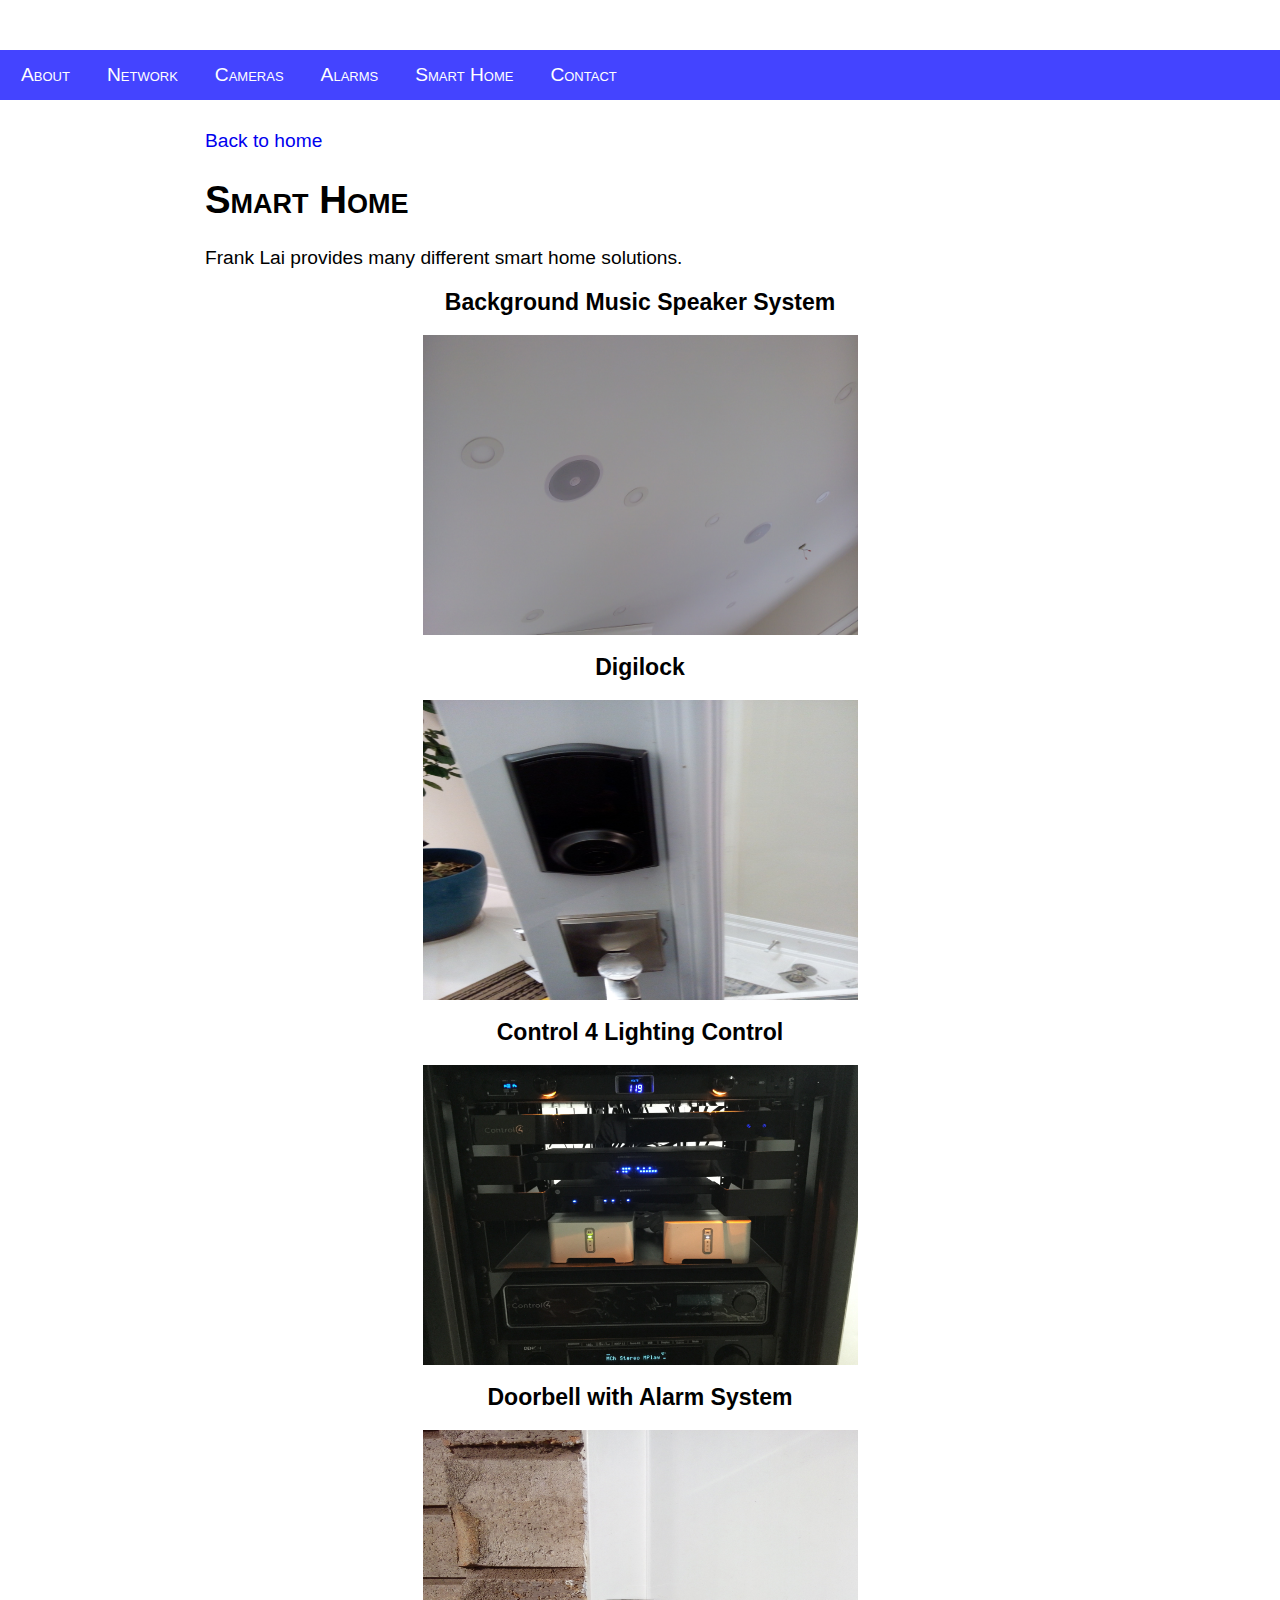
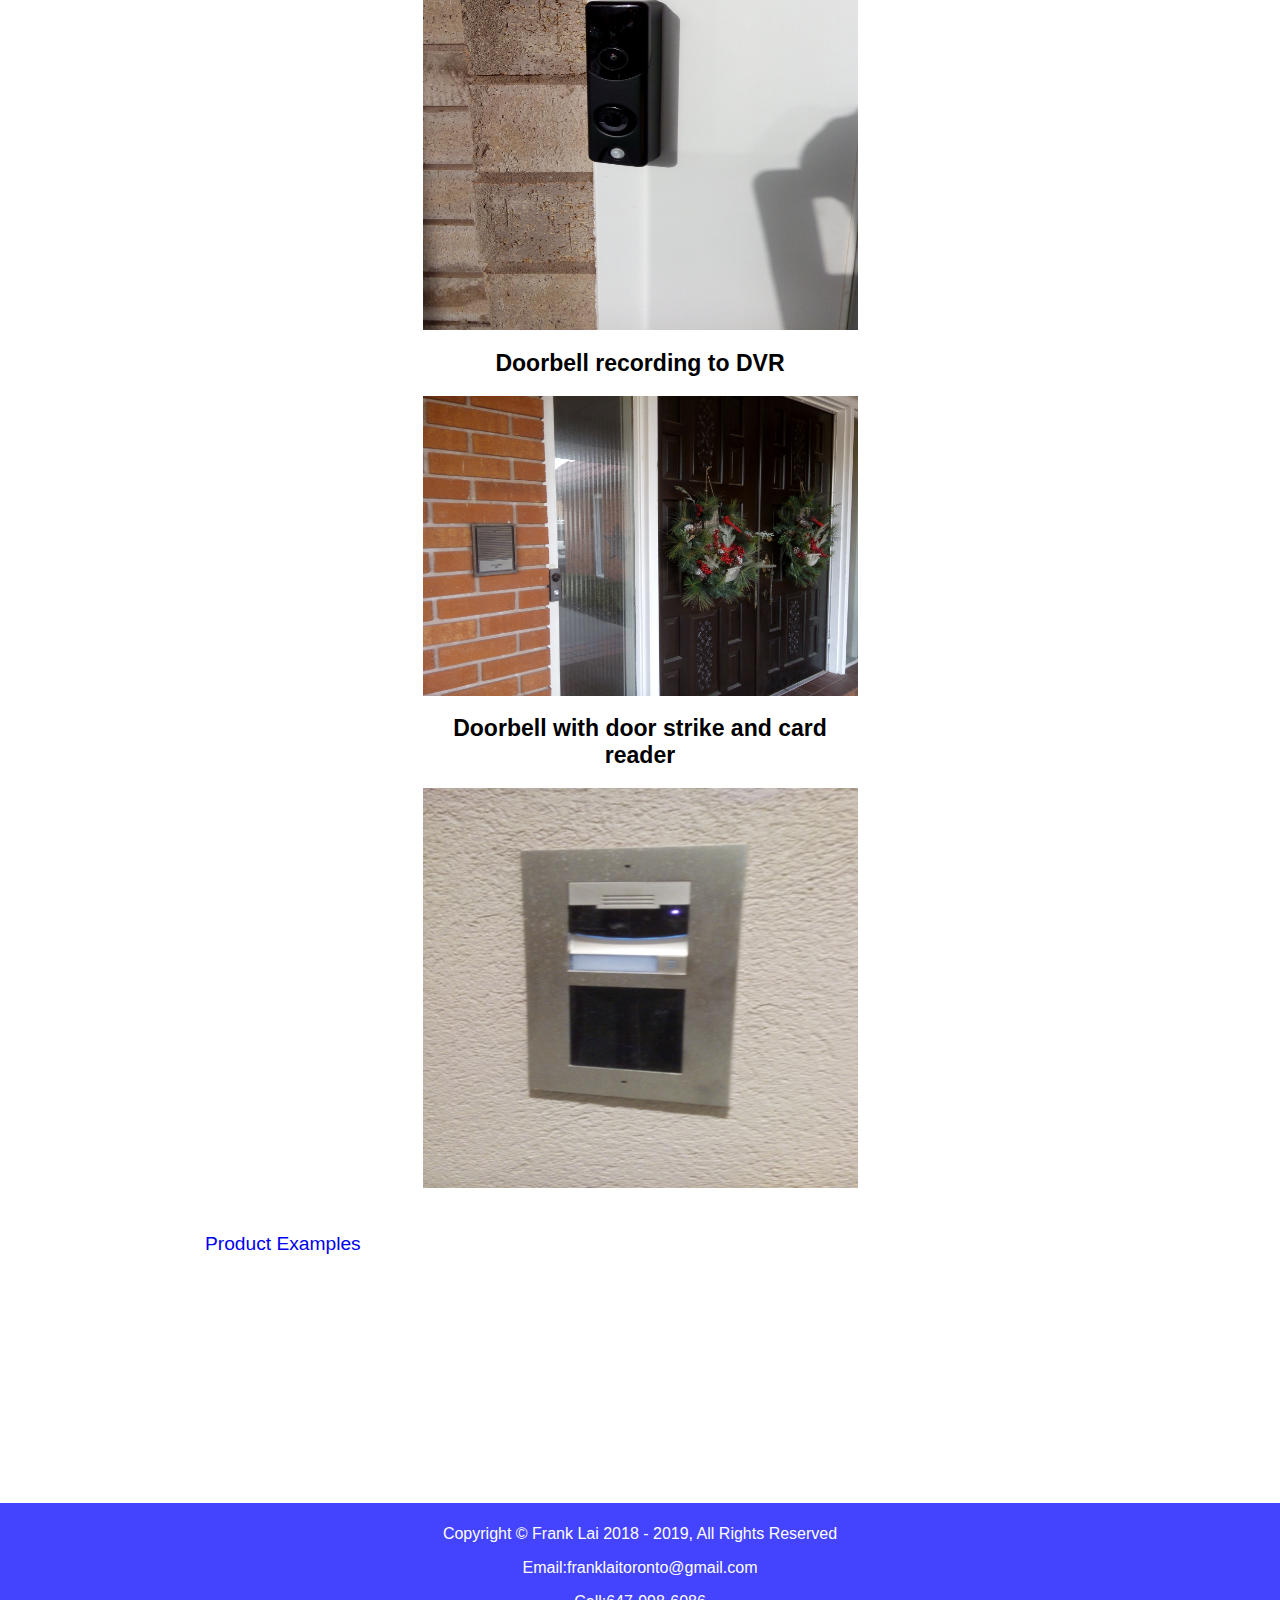
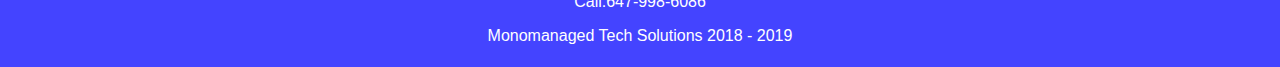
<file: smarthomeexample.html>
<DOCTYPE! html>
<html>
<head>
	<title>Frank Lai</title>
	<link rel="stylesheet" type="text/css" href="style.css">
	<style>
		
	</style>
</head>
<body>	
	<div class="title">
		<h1>
			<a href="index.html">
				<!-- <img src="TriStarTitleBanner.png" height = "100px" width = "300px"/> -->
			</a>
		</h1>
	</div>
	<!-- Nav Bar -->
	<div class="nav">
		<ul>
			<li><a href="index.html">About</a></li>
			<li><a href="network.html">Network</a></li>
			<li><a href="camera.html">Cameras</a></li>
			<li><a href="alarm.html">Alarms</a></li>
			<li><a href="smarthome.html">Smart Home</a></li>
			<li><a href="contact.html">Contact</a></li>
		</ul>
	</div>	
	
	<div class="content">
		
		<div class="contentElement" style="color:black;">
			<a href="index.html">Back to home</a>
			<h1>
				Smart Home
			</h1>
			<p>
				Frank Lai provides many different smart home solutions. 
			</p>
			<div class="imageBox">
				<h2>Background Music Speaker System</h2>
				<img src="contentimages/smarthomeex1.jpg" height="300px"width="100%"/>
			</div>
			<div class="imageBox">
				<h2>Digilock</h2>
				<img src="contentimages/smarthomeex2.jpg" height="300px"width="100%"/>
			</div>
			<div class="imageBox">
				<h2>Control 4 Lighting Control</h2>
				<img src="contentimages/smarthomeex3.jpg" height="300px"width="100%"/>
			</div>
			<div class="imageBox">
				<h2>Doorbell with Alarm System</h2>
				<img src="contentimages/smarthomeex4.jpg" height="500px"width="100%"/>
			</div>
			<div class="imageBox">
				<h2>Doorbell recording to DVR</h2>
				<img src="contentimages/smarthomeex5.jpg" height="300px"width="100%"/>
			</div>
			<div class="imageBox">
				<h2>Doorbell with door strike and card reader</h2>
				<img src="contentimages/smarthomeex6.jpg" height="400px"width="100%"/>
			</div>
		</div>
		
		<div class="contentElement">
			<a href="smarthome.html">Product Examples</a>
		</div>
	</div><!-- End of Content Bracket -->
	
	<div class="footer">
		<p>Copyright &copy; Frank Lai 2018 - 2019, All Rights Reserved</p>
		<p>Email:<a href="mailto:franklaitoronto@gmail.com">franklaitoronto@gmail.com</a></p>
		<p>Call:<a href="tel:6479986086">647-998-6086</a></p>
		<p>Monomanaged Tech Solutions 2018 - 2019</p>
	</div>
</body>
</html>
</file>
<file: style.css>
body {
	font-family: "Gill Sans MT Extra Condensed","Gill Sans MT",arial, sans-serif;
	margin: 0;
	padding: 0;
	width : 100%;
}
a{
	text-decoration:none;
}
.title{
	width : 900px;
	margin: auto;
	background-color : #ffffff;
	padding : 25px;
	/*height : 100px;*/
}
h1 {
	font-variant: small-caps;
}
.title h1{
	margin: auto;
	color: black;
	width : 100%;
	
}
.nav {
	width:100%;
	margin:auto;
	overflow:visible;
	font-variant: small-caps;
}
.nav ul {
	width : 100%;
	list-style-type: none;
	margin: 0;
	padding: 0;
	background-color : #4444ff;
	z-index : 1;
	height: 50px;	
	overflow:hidden; /* Prevents the li from overflowing */
}

.nav ul li {
	/* Transitioning Effect*/
	-moz-transition: all .3s ease-in;
    -o-transition: all .3s ease-in;
    -webkit-transition: all .3s ease-in;
    transition: all .3s ease-in;
	
	float: left;
	margin-left : 5px;
	display: inline-block;
	vertical-align: middle;
	
	background-color:#4444ff;
}
.nav ul li:hover {
	background-color:#4444dd;
}
.nav ul li a {
	display: inline-block;
	color: white;
	text-align: center;
	padding: 14px 16px;
	text-decoration: none;
	font-size : 1.2em;
}
.nav .active{
	background-color:#4444cc;
}
.imageBox{
	margin:auto;
	width:50%;
}
.imageBox h2{
	font-size: 1.2em;
	text-align:center;
}
.content {
	width: 900px;
	margin:auto;
	position: relative;
	
	
}
.contentElementContainer{
}
.contentElement{
	width : 870px;
	min-height : 250px;
	margin-top : 15px;
	padding : 15px;
	font-size : 1.2em;
	display: inline-block;
	color:white;
}
.contentElementLeft {
	
}
.contentElementRight {
	
}

.productMain {
	padding : 15px;
	width : 177px;
	height : 130px;
	margin-top : 15px;
	color:black;
	
	display:inline-block;	
}
.productMain h1{
	font-size:1em;
	text-align:center;
}
.productElementContainer {
	
}
.productElement {
	padding : 15px;
	width : 267px;
	height : 330px;
	margin-top : 15px;
	color:black;
	
	display:inline-block;
}
.productElement h1{
	font-size:1.3em;
	text-align:center;
	
	border-bottom:solid;
	border-color:grey;
	border-width:1px;
	
}
.productElement img{
	border:solid;
	border-color:grey;
	border-width:1px;
}
.productAttributeContainer {
	
}
.productElement .productAttribute{
	display:inline-block;
	padding:1px;
	
	border:solid;
	border-color:grey;
	border-width:1px;
}

.productElementWide {
	padding : 15px;
	width : 877px;
	height : 330px;
	margin-top : 15px;
	color:black;
	
	display:inline-block;
}
.productElementWide h1{
	font-size:1.5em;
	text-align:center;
	
	border-bottom:solid;
	border-color:grey;
	border-width:1px;
	
}
.productElementWide img{
	border:solid;
	border-color:grey;
	border-width:1px;
	
	float:left;
}
.productElementWide ul{
	font-size : 1.2em;
	float:right;
	width : 500px;
}

.learnMoreButton{
	border:solid;
	padding : 5px;
	font-variant: small-caps;
	color:white;
}
.handwriting{
	font-family:"Brush Script MT",consolas,monospace;
}
.footer {
	position: relative; 
    bottom: 0;
    left: 0;
    right: 0;
	padding : 6px;
	color : white;
	margin-top : 5px;
	background-color : #4444ff;
	text-align: center;
	font-size : 1em;
	clear: both;
}
.footer a{
	color : white;
}

.img{
	margin: 0 auto;
	width : 100%;
}

.oneWordPerLine {
    word-spacing: 9999px; 
}
</file>
<file: home.css>
.titleSplash{
	/* Darkened background */
	background-image : linear-gradient( rgba(0, 0, 0, 0.5), rgba(0, 0, 0, 0.5) ),url("StreetBanner.jpg");
	background-repeat: no-repeat;
	background-size : cover;
	
	width : 100%;
	height : 500px;
	
	color: white;
	font-variant: small-caps;
	
	overflow:hidden;
}
.titleSplashHead{
	font-size: 4em;
	font-weight: bold;
	text-align : right;
	padding-right : 15px;
	padding-top : 50px;
	border-right : solid;
	
	margin-left : 10%;
	width : 35%;
	height: 100%;
	float:left;
	
}
.titleSplashTOC{
	font-size: 4em;
	text-align : right;
	padding-top : 50px;
	
	margin-right : 10%;
	float:right;
	height:100%;
	width : 35%;
}

.titleSplashTOC ul {
	list-style-type: none;
	margin: 0;
	padding: 0;
	z-index : 1;
}
.titleSplashTOC ul li a{
	/* Transitioning Effect */
	-moz-transition: all .2s ease-in;
    -o-transition: all .2s ease-in;
    -webkit-transition: all .2s ease-in;
    transition: all .2s ease-in;
	
	color:grey;
	text-decoration:none;
	
}
.titleSplashTOC ul li a:hover {
	color:white;
	text-shadow: 2px 2px 5px black;
}
#network {
	/* Darkened background */
	background-image : linear-gradient( rgba(0, 0, 0, 0.5), rgba(0, 0, 0, 0.5) ),url("router.jpg");
	background-repeat: no-repeat;
	background-size : cover;
}
#camera {
	/* Darkened background */
	background-image : linear-gradient( rgba(0, 0, 0, 0.5), rgba(0, 0, 0, 0.5) ),url("camera.jpg");
	background-repeat: no-repeat;
	background-size : cover;
}
#smarthome {
	/* Darkened background */
	background-image : linear-gradient( rgba(0, 0, 0, 0.5), rgba(0, 0, 0, 0.5) ),url("home.jpg");
	background-repeat: no-repeat;
	background-size : cover;
}
#alarm {
	/* Darkened background */
	background-image : linear-gradient( rgba(0, 0, 0, 0.5), rgba(0, 0, 0, 0.5) ),url("alarm.jpg");
	background-repeat: no-repeat;
	background-size : cover;
}
#introText {
	color: black;
}
</file>
<file: contact.css>
#phone {
	/* Darkened background */
	background-image : linear-gradient( rgba(0, 0, 0, 0.5), rgba(0, 0, 0, 0.5) ),url("phone.jpg");
	background-repeat: no-repeat;
	background-size : cover;
}
a{
	color:white;
}
</file>
<file: smarthome.css>
.smarthomeSplash{
	position:relative;
	color:black;
}
.smarthomeSplashLeft{
	display:inline-block;
	width:870px;
	height:570px;
	position:relative;
	float:left;
	
	z-index:1;/*Makes sure it's below everything else*/
	
	border-bottom:solid;
	border-width:2px;
	border-color:grey;
	margin-bottom:0;
}
.smarthomeSplashRight{
	display:inline-block;
	width:270px;
	height:270px;
	float:right;
}
.smartHomeSplashButton{
	position:absolute;
}
.smartHomeSplashButton img{
	position:relative;
	cursor: pointer;
	
	/* Transitioning Effect */
	-moz-transition: all .2s ease-in;
    -o-transition: all .2s ease-in;
    -webkit-transition: all .2s ease-in;
    transition: all .2s ease-in;
	
	z-index:3;/*Makes sure it's on the middle of everything else*/
}
.smarthomeSplashInputButton {
	display:none;
}
.smarthomeSplashInputButton:checked + label > .smartHomeSplashElement{
	display:block;
}
.smarthomeSplashInputButton:checked + label > img{
	-ms-transform: rotate(45deg) scale(1.5, 1.5); /* IE 9 */
    -webkit-transform: rotate(45deg) scale(1.5, 1.5); /* Safari */
    transform: rotate(45deg) scale(1.5, 1.5);
	
}
.smartHomeSplashElement{
	position:relative;
	display:none;
	
	width:300px;
	min-height:200px;
	
	border:solid;
	border-width:2px;
	border-color:#4444ff;
	
	padding:15px;
	background-color:white;
	
	box-shadow: 0 4px 8px 0 rgba(0, 0, 0, 0.2), 0 6px 20px 0 rgba(0, 0, 0, 0.19);
	z-index:5;/*Makes sure it's on top of everything else*/
}
.smartHomeSplashElement h1{
	font-size: 1em;
}
#doorbell{
	bottom :50px;
	left: -5px;
}
#lock{
	bottom:50px;
	left: 20px;
}
#securitypanel{
	bottom:100px;
	left:90px;
}
#theromostat{
	bottom:100px;
	left:250px;
}
#garage{
	bottom:120px;
	left:450px;
}
#imagesensor{
	bottom:250px;
	left:20px;
}
#smokedetector{
	bottom:265px;
	left:320px;
}
#watersensor{
	bottom:290px;
	left:250px;
}
#videocamera{
	bottom:380px;
	left:280px;
}
#tempsensor{
	bottom:390px;
	left:500px;
}
#lightcontrol{
	bottom:480px;
	left:100px;
}
#windowsensor{
	bottom:500px;
	left:300px;
}
</file>
